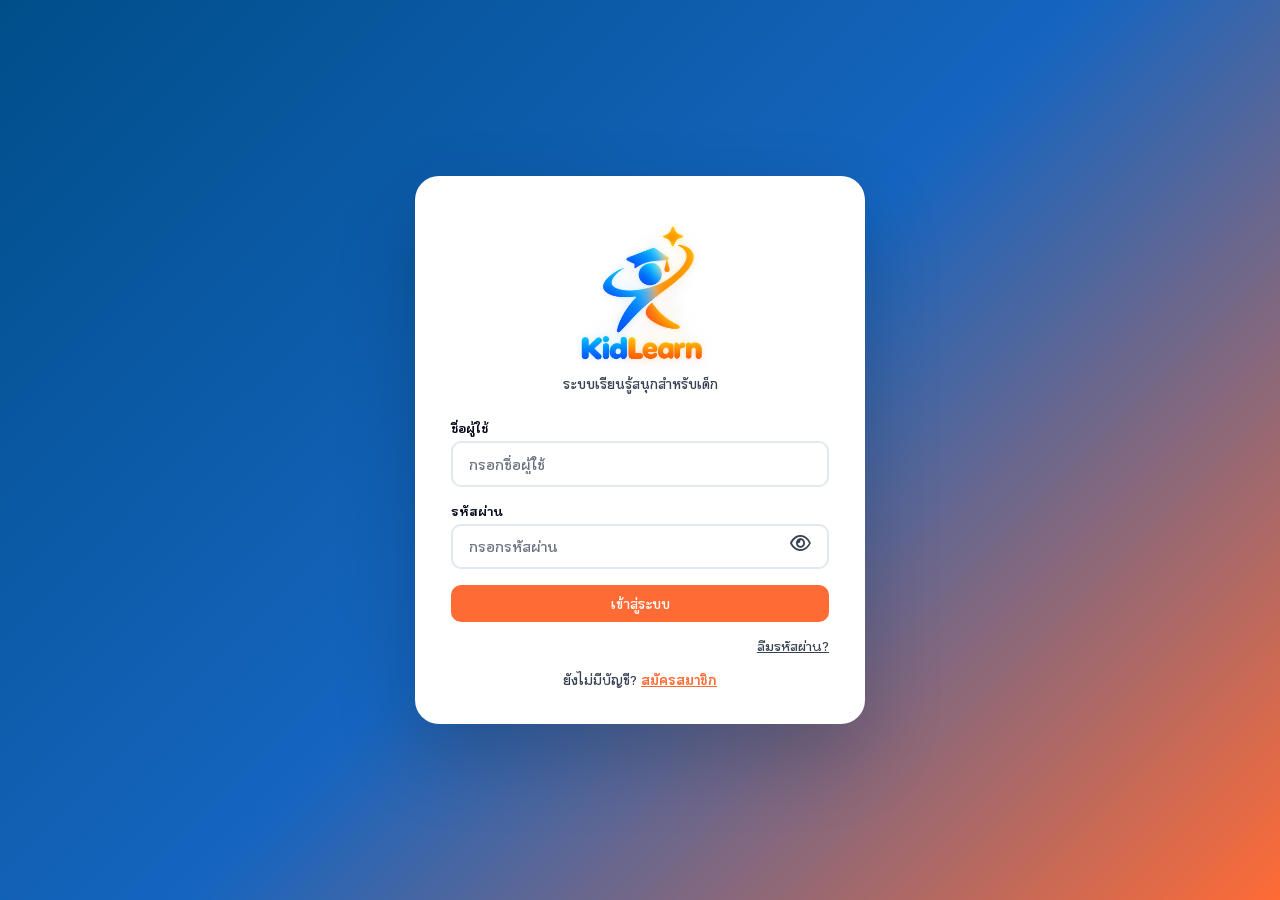
<file: index.html>
<!DOCTYPE html>
<html lang="th">
<head>
  <meta charset="UTF-8">
  <meta name="viewport" content="width=device-width, initial-scale=1.0">
  <title>KidLearn — เข้าสู่ระบบ</title>
  <link rel="preconnect" href="https://fonts.googleapis.com">
  <link rel="preconnect" href="https://fonts.gstatic.com" crossorigin>
  <link href="https://fonts.googleapis.com/css2?family=KoHo:ital,wght@0,200;0,300;0,400;0,500;0,600;0,700;1,200;1,300;1,400;1,500;1,600;1,700&display=swap" rel="stylesheet">
  <link rel="icon" href="images/logo.webp" type="image/webp">
  <link rel="stylesheet" href="style.css?v=5.33">
  <script src="js/theme.js?v=1.3"></script>
  <link rel="stylesheet" href="https://cdnjs.cloudflare.com/ajax/libs/font-awesome/6.5.0/css/all.min.css">
</head>
<body>

<div class="auth-bg">
  <div class="auth-card">
    <div class="auth-logo"><img src="images/logo.webp" alt="KidLearn"></div>
    <p class="auth-sub">ระบบเรียนรู้สนุกสำหรับเด็ก</p>

    <div id="login-err" class="al ae" style="display:none"></div>

    <div id="room-step" style="display:none">
      <p style="text-align:center;font-weight:700;margin-bottom:.75rem">เลือกห้องเรียนของคุณ</p>
      <div class="fg">
        <select id="lg-room" class="fc"></select>
        <div style="font-size:.72rem;color:var(--mu);margin-top:.25rem">เลือกได้ครั้งเดียว ถ้าต้องการเปลี่ยนห้องให้ติดต่อครูหรือเจ้าหน้าที่</div>
      </div>
      <button class="btn btn-p btn-fw" onclick="chooseRoom()">ยืนยันห้องเรียน</button>
    </div>

    <div id="login-form">
    <div class="fg">
      <label class="fl">ชื่อผู้ใช้</label>
      <input id="lu" type="text" class="fc" placeholder="กรอกชื่อผู้ใช้"
        onkeydown="if(event.key==='Enter')document.getElementById('lp').focus()">
    </div>
    <div class="fg" style="position:relative">
      <label class="fl">รหัสผ่าน</label>
      <input id="lp" type="password" class="fc" placeholder="กรอกรหัสผ่าน"
        style="padding-right:3rem"
        onkeydown="if(event.key==='Enter')doLogin()">
      <button type="button" onclick="togglePw('lp','eye-lp')"
        style="position:absolute;right:.85rem;bottom:.72rem;background:none;border:none;
               cursor:pointer;padding:.3rem;line-height:1;font-size:1.15rem;color:var(--mu);
               transition:color .2s" title="แสดง/ซ่อนรหัสผ่าน"
        onmouseover="this.style.color='var(--mu)'" onmouseout="this.style.color='var(--mu)'">
        <i id="eye-lp" class="fa-regular fa-eye"></i>
      </button>
    </div>

    <button class="btn btn-p btn-fw" style="margin-bottom:.75rem" onclick="doLogin()">เข้าสู่ระบบ</button>
    <div style="text-align:right;margin-bottom:1rem">
      <a onclick="showForgot()" style="font-size:.8rem;color:var(--mu);cursor:pointer;text-decoration:underline">ลืมรหัสผ่าน?</a>
    </div>

    <p style="text-align:center;font-size:.82rem;color:var(--mu)">
      ยังไม่มีบัญชี? <a href="register.html" style="color:var(--p);font-weight:700">สมัครสมาชิก</a>
    </p>
    </div>
  </div>
</div>

<script src="js/api.js?v=3.31"></script>
<script src="js/data.js?v=4.7"></script>
<script src="js/state.js?v=3.8"></script>
<script src="js/auth.js?v=3.11"></script>
<script>
  function togglePw(inputId, eyeId) {
    const inp = document.getElementById(inputId);
    const eye = document.getElementById(eyeId);
    if (inp.type === 'password') {
      inp.type = 'text';
      eye.classList.replace('fa-eye', 'fa-eye-slash');
    } else {
      inp.type = 'password';
      eye.classList.replace('fa-eye-slash', 'fa-eye');
    }
  }
  window.addEventListener('DOMContentLoaded', async () => {
    const ok = await sessionLoad();
    if (ok) window.location.replace('app.html');
  });
</script>

<!-- ── MODAL: ลืมรหัสผ่าน ── -->
<div class="overlay" id="forgot-overlay">
  <div class="modal" style="max-width:420px;width:100%">

    <!-- Step 1: กรอกอีเมล -->
    <div id="fg-step1">
      <div class="modal-t">ลืมรหัสผ่าน</div>
      <div class="fg">
        <label class="fl">อีเมลที่ลงทะเบียนไว้</label>
        <input id="fg-email" type="email" class="fc" placeholder="example@email.com"
          onkeydown="if(event.key==='Enter')doForgot()">
      </div>
      <div id="fg-msg" class="al ae" style="display:none"></div>
      <div class="modal-btns">
        <button class="btn btn-sm" onclick="hideForgot()">ยกเลิก</button>
        <button class="lp-btn-play" style="padding:.6rem 1.3rem;font-size:.88rem" onclick="doForgot()">ขอรหัส OTP</button>
      </div>
    </div>

    <!-- Step 2: กรอก OTP + รหัสใหม่ -->
    <div id="fg-step2" style="display:none">
      <div class="modal-t">รีเซ็ตรหัสผ่าน</div>
      <div style="background:#D1FAE5;border-radius:10px;padding:.75rem 1rem;margin-bottom:1rem;font-size:.85rem;color:#065F46">
        ถ้าอีเมลนี้มีในระบบ เราส่งรหัส OTP 6 หลักไปที่ <strong id="fg-otp-display"></strong> แล้ว<br>
        <span style="font-size:.78rem;color:#047857">รหัสใช้ได้ 10 นาที ถ้าไม่เห็น ลองดูในโฟลเดอร์สแปม</span>
      </div>
      <div class="fg">
        <label class="fl">รหัส OTP (6 หลัก)</label>
        <input id="fg-token" type="text" class="fc" placeholder="000000" maxlength="6"
          style="letter-spacing:.3rem;font-size:1.1rem;text-align:center">
      </div>
      <div class="fg">
        <label class="fl">รหัสผ่านใหม่</label>
        <div style="position:relative">
          <input id="fg-newpass" type="password" class="fc" placeholder="อย่างน้อย 6 ตัวอักษร" style="padding-right:3rem">
          <button type="button" onclick="togglePw('fg-newpass','fg-eye')"
            style="position:absolute;right:.85rem;top:50%;transform:translateY(-50%);background:none;border:none;cursor:pointer;color:var(--mu)">
            <i class="fa-regular fa-eye" id="fg-eye"></i>
          </button>
        </div>
      </div>
      <div id="fg-msg2" class="al ae" style="display:none"></div>
      <div class="modal-btns">
        <button class="btn btn-sm" onclick="document.getElementById('fg-step2').style.display='none';document.getElementById('fg-step1').style.display='block'">← กลับ</button>
        <button class="lp-btn-play" style="padding:.6rem 1.3rem;font-size:.88rem" onclick="doResetPass()">เปลี่ยนรหัสผ่าน</button>
      </div>
    </div>

  </div>
</div>

<script>
  function showForgot(){ document.getElementById('forgot-overlay').classList.add('show'); }
  function hideForgot(){ document.getElementById('forgot-overlay').classList.remove('show');
    document.getElementById('fg-step1').style.display='block';
    document.getElementById('fg-step2').style.display='none';
    document.getElementById('fg-email').value='';
    document.getElementById('fg-token').value='';
    document.getElementById('fg-newpass').value=''; }

  async function doForgot(){
    const email=document.getElementById('fg-email').value.trim();
    const msg=document.getElementById('fg-msg');
    if(!email){ showAl('fg-msg','กรุณากรอกอีเมล'); return; }
    const res=await apiForgotPassword({email}).catch(()=>({ok:false,error:'เชื่อมต่อไม่ได้'}));
    if(!res.ok){ showAlEl(msg,res.error||'เกิดข้อผิดพลาด'); return; }
    document.getElementById('fg-otp-display').textContent = email;
    document.getElementById('fg-step1').style.display='none';
    document.getElementById('fg-step2').style.display='block';
  }

  async function doResetPass(){
    const email=document.getElementById('fg-email').value.trim();
    const token=document.getElementById('fg-token').value.trim();
    const pass=document.getElementById('fg-newpass').value;
    const msg=document.getElementById('fg-msg2');
    if(!token||!pass){ showAlEl(msg,'กรุณากรอกให้ครบ'); return; }
    if(pass.length<6){ showAlEl(msg,'รหัสผ่านต้องมีอย่างน้อย 6 ตัวอักษร'); return; }
    const res=await apiResetPassword({email,token,new_password:pass}).catch(()=>({ok:false,error:'เชื่อมต่อไม่ได้'}));
    if(!res.ok){ showAlEl(msg,res.error||'เกิดข้อผิดพลาด'); return; }
    hideForgot();
    showAl('login-err','เปลี่ยนรหัสผ่านสำเร็จ กรุณาเข้าสู่ระบบใหม่');
    document.getElementById('login-err').style.background='#D1FAE5';
    document.getElementById('login-err').style.color='#065F46';
  }

  function showAlEl(el, msg){
    if(!el)return;
    el.textContent=msg; el.style.display='block';
    setTimeout(()=>el.style.display='none',4000);
  }
</script>
</body>
</html>
</file>
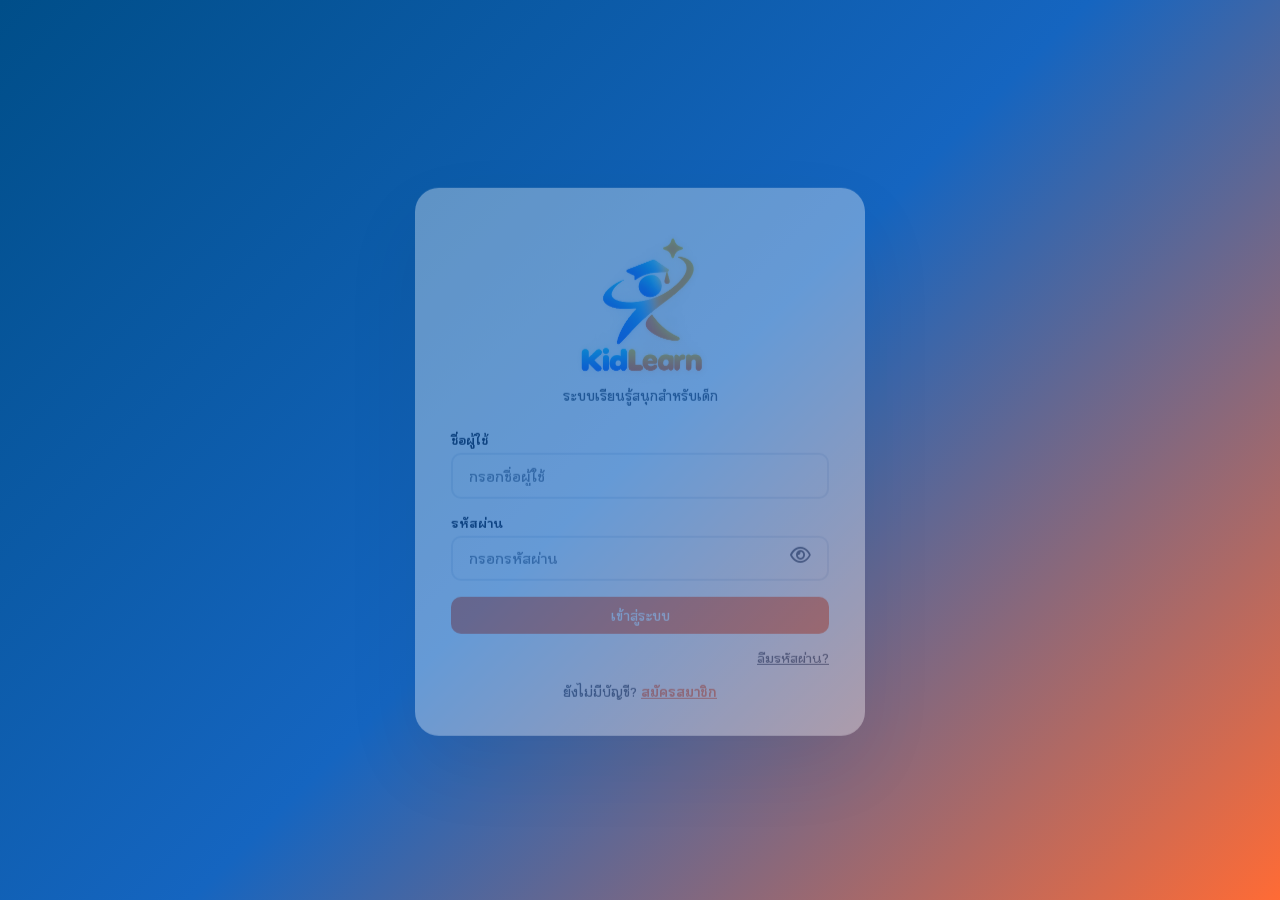
<file: app.html>
<!DOCTYPE html>
<html lang="th">
<head>
  <meta charset="UTF-8">
  <meta name="viewport" content="width=device-width, initial-scale=1.0">
  <title>KidLearn — เรียนสนุก เล่นสนุก</title>
  <link rel="preconnect" href="https://fonts.googleapis.com">
  <link rel="preconnect" href="https://fonts.gstatic.com" crossorigin>
  <link href="https://fonts.googleapis.com/css2?family=KoHo:ital,wght@0,200;0,300;0,400;0,500;0,600;0,700;1,200;1,300;1,400;1,500;1,600;1,700&display=swap" rel="stylesheet">
  <link rel="icon" href="images/logo.webp" type="image/webp">
  <link rel="stylesheet" href="style.css?v=5.48">
  <script src="js/theme.js?v=1.3"></script>
  <link rel="stylesheet" href="https://cdnjs.cloudflare.com/ajax/libs/font-awesome/6.5.0/css/all.min.css">
</head>
<body>

<header class="m-header">
  <a class="brand" href="app.html"><img class="brand-logo" src="images/logo.webp" alt=""> <span>Kid</span>Learn</a>
</header>

<div class="layout">

  <!-- ════════════════════════════════════════════════════
       SIDEBAR
  ════════════════════════════════════════════════════ -->
  <aside class="sidebar">
    <a class="brand" href="app.html"><img class="brand-logo" src="images/logo.webp" alt=""> <span>Kid</span>Learn</a>
    <button class="sl active" id="sl-home"     onclick="sec('home')">    หน้าหลัก</button>
    <button class="sl"        id="sl-lessons"  onclick="sec('lessons')"  style="display:none">บทเรียน</button>
    <button class="sl"        id="sl-scores"   onclick="sec('scores')">  คะแนน</button>
    <button class="sl"        id="sl-rec"      onclick="sec('rec')"      style="display:none">คำแนะนำ</button>
    <button class="sl"        id="sl-children" onclick="sec('children')" style="display:none">จัดการบุตรหลาน</button>
    <button class="sl"        id="sl-teach"    onclick="sec('teach')"    style="display:none">แผงควบคุม</button>
    <button class="sl"        id="sl-officer"  onclick="sec('officer')"  style="display:none">จัดการผู้ใช้</button>
    <button class="sl"        id="sl-tcodes"   onclick="sec('tcodes')"   style="display:none">รหัสประจำตัวครู</button>
    <button class="sl"        id="sl-executive" onclick="sec('executive')" style="display:none">แผงบริหาร</button>
    <button class="sl"        id="sl-admin"    onclick="sec('admin')"    style="display:none">ผู้ดูแลระบบ</button>
    <button class="sl"        id="sl-settings" onclick="sec('settings')">ตั้งค่า</button>
    <button class="sl sl-out"                  onclick="doLogout()">   ออกจากระบบ</button>
  </aside>

  <!-- ════════════════════════════════════════════════════
       MAIN CONTENT
  ════════════════════════════════════════════════════ -->
  <main class="main">

    <!-- ── HOME ── -->
    <div id="s-home">
      <div class="pg-title">ยินดีต้อนรับ</div>
      <div id="home-user"></div>
      <div id="home-profile-edit" style="display:none;margin-bottom:1.4rem;max-width:560px">
        <div style="display:flex;justify-content:space-between;align-items:center;margin-bottom:.9rem">
          <h3 style="font-size:1rem">แก้ไขข้อมูลส่วนตัว</h3>
          <button class="btn btn-sm" style="background:var(--sf);color:var(--tx)" onclick="closeProfileEdit()">ปิด</button>
        </div>
        <div id="pf-ok"  class="al ao" style="display:none"></div>
        <div id="pf-err" class="al ae" style="display:none"></div>

        <div class="pf-grid">

          <!-- ซ้าย: ข้อมูลทั่วไป -->
          <div class="ts" style="margin:0">
            <h3>ข้อมูลทั่วไป</h3>
            <div style="display:flex;align-items:center;gap:1rem;margin-bottom:1.25rem">
              <div style="position:relative;flex-shrink:0;cursor:pointer" onclick="document.getElementById('pf-av-input').click()" title="คลิกเพื่อเปลี่ยนรูป">
                <div class="avatar" id="pf-av" style="width:72px;height:72px;font-size:1.8rem;overflow:hidden;padding:0"></div>
                <div style="position:absolute;bottom:0;right:0;background:#1E40AF;color:#fff;border-radius:50%;width:22px;height:22px;display:flex;align-items:center;justify-content:center;font-size:.7rem;box-shadow:0 1px 4px rgba(0,0,0,.3)"><i class="fa-solid fa-camera" aria-hidden="true"></i></div>
                <input type="file" id="pf-av-input" accept="image/*" style="display:none" onchange="handleAvatarUpload(event)">
              </div>
              <div>
                <div style="font-weight:700;font-size:.95rem" id="pf-nm-display">ชื่อ</div>
                <div class="rb" id="pf-rb-display" style="margin-top:.3rem">บทบาท</div>
                <div style="font-size:.72rem;color:var(--mu);margin-top:.3rem">คลิกที่รูปเพื่อเปลี่ยน</div>
              </div>
            </div>
            <div class="fg">
              <label class="fl">ชื่อ-นามสกุล</label>
              <input id="pf-name" type="text" class="fc" placeholder="ชื่อ นามสกุล">
            </div>
            <div class="fg">
              <label class="fl">ชื่อผู้ใช้ (username)</label>
              <input id="pf-user" type="text" class="fc" disabled style="background:var(--sf);color:var(--mu);cursor:not-allowed">
              <div style="font-size:.72rem;color:var(--mu);margin-top:.25rem">ไม่สามารถเปลี่ยน username ได้</div>
            </div>
            <div class="fg">
              <label class="fl">อีเมล</label>
              <input id="pf-email" type="email" class="fc" placeholder="email@example.com">
            </div>
            <div class="fg">
              <label class="fl">วันที่สมัคร</label>
              <div id="pf-created-at" class="fc" style="background:var(--sf);color:var(--mu)">—</div>
            </div>
            <div class="fg">
              <label class="fl">แก้ไขบัญชีล่าสุด</label>
              <div id="pf-updated-at" class="fc" style="background:var(--sf);color:var(--mu)">—</div>
            </div>
            <div id="pf-student-extra" style="display:none">
              <div class="fg">
                <label class="fl">ชั้นปีและห้องเรียน</label>
                <input id="pf-grade" type="text" class="fc" disabled style="background:var(--sf);color:var(--mu);cursor:not-allowed">
              </div>
              <div class="fg">
                <label class="fl">เบอร์โทรผู้ปกครอง</label>
                <input id="pf-pphone" type="tel" class="fc" disabled style="background:var(--sf);color:var(--mu);cursor:not-allowed">
                <div style="font-size:.72rem;color:var(--mu);margin-top:.25rem">ถ้าต้องการเปลี่ยนห้องหรือเบอร์โทร ให้ติดต่อครูหรือเจ้าหน้าที่</div>
              </div>
            </div>
            <div id="pf-parent-extra" style="display:none">
              <div class="fg">
                <label class="fl">เบอร์โทรของคุณ</label>
                <input id="pf-phone" type="tel" class="fc" placeholder="เช่น 0812345678" maxlength="10">
              </div>
            </div>
            <div id="pf-teacher-extra" style="display:none">
              <div class="fg">
                <label class="fl">แผนก/กลุ่มสาระ</label>
                <input id="pf-dept" type="text" class="fc" placeholder="เช่น วิทยาศาสตร์">
              </div>
            </div>
            <button class="btn btn-p btn-fw" onclick="saveProfile()">บันทึกข้อมูล</button>
          </div>

        </div>
      </div>
      <div id="home-games"></div>
    </div>

    <!-- ── LESSONS (student) ── -->
    <div id="s-lessons" style="display:none">
      <div class="pg-title">บทเรียน</div>
      <div id="lessons-list"></div>
    </div>

    <!-- ── SCORES ── -->
    <div id="s-scores" style="display:none">
      <div class="pg-title">คะแนน</div>
      <div id="child-sel-wrap" style="display:none">
        <div style="font-size:.88rem;font-weight:700;color:var(--mu);margin-bottom:.6rem">เลือกบุตรหลาน</div>
        <div class="child-selector" id="child-btns"></div>
      </div>
      <div id="score-games"></div>
    </div>

    <!-- ── RECOMMENDATIONS ── -->
    <div id="s-rec" style="display:none">
      <div class="pg-title">คำแนะนำสำหรับผู้ปกครอง</div>
      <div class="ts" id="rec-cont"></div>
    </div>

    <!-- ── MANAGE CHILDREN ── -->
    <div id="s-children" style="display:none">
      <div class="pg-title">จัดการบุตรหลาน</div>

      <div class="ts" style="margin-bottom:1.25rem;background:linear-gradient(135deg,var(--tint),#DBEAFE);border:1px solid #BFDBFE">
        <h3 style="color:#1D4ED8">เบอร์โทรของคุณ (ที่นักเรียนใช้เชื่อมบัญชี)</h3>
        <div style="font-size:1.3rem;font-weight:900;color:#1D4ED8;letter-spacing:2px" id="my-phone-display">—</div>
        <div style="font-size:.76rem;color:#3B82F6;margin-top:.4rem">
          แจ้งเบอร์นี้ให้บุตรหลานกรอกตอนสมัครสมาชิก เพื่อเชื่อมบัญชีอัตโนมัติ
        </div>
      </div>

      <div class="ts" style="margin-bottom:1.25rem">
        <h3>รายชื่อบุตรหลานที่เชื่อมอยู่</h3>
        <div id="ch-list"></div>
      </div>

      <div class="ts">
        <h3>เพิ่มบุตรหลาน</h3>
        <div id="ch-add-err" class="al ae" style="display:none"></div>
        <div id="ch-add-ok"  class="al ao" style="display:none"></div>
        <div style="display:flex;gap:.75rem;flex-wrap:wrap;align-items:flex-end">
          <div style="flex:1;min-width:200px">
            <label class="fl">เบอร์โทรของผู้ปกครอง (ที่นักเรียนกรอกไว้)</label>
            <input id="ch-inp" type="tel" class="fc" placeholder="เช่น 0812345678" maxlength="10">
          </div>
          <button class="btn btn-p" onclick="addChild()" style="height:42px">ค้นหา & เพิ่ม</button>
        </div>
        <div style="font-size:.76rem;color:var(--mu);margin-top:.6rem">
          ค้นหานักเรียนที่กรอกเบอร์โทรนี้ไว้ตอนสมัครสมาชิก
        </div>
      </div>
    </div>

    <!-- ── TEACHER PANEL ── -->
    <div id="s-teach" style="display:none">
      <div class="pg-title">แผงควบคุม</div>
      <div id="tc-setup"></div>
      <div id="tc-main">

      <!-- แท็บหลัก -->
      <div class="rec-tabs" id="tc-tabs" style="margin:1rem 0 .5rem"></div>

      <!-- ── แท็บ 1: คะแนน ── -->
      <div id="tc-score-panel">
        <div class="ts" id="tc-cards"></div>
        <div class="ts" id="tc-gradebook" style="display:none"></div>
        <div class="ts" id="tc-history" style="display:none"></div>
      </div>

      <!-- ── แท็บ 2: เกมของฉัน ── -->
      <div id="tc-game-panel" style="display:none"></div>

      <!-- ── แท็บ 3: บทเรียนของฉัน ── -->
      <div id="tc-lesson-panel" style="display:none"></div>

      <!-- ── แท็บ 4: เพิ่มนักเรียน ── -->
      <div id="tc-student-panel" style="display:none"></div>

      </div>
    </div>

    <!-- ── OFFICER ── -->
    <div id="s-officer" style="display:none">
      <div id="of-dashboard"></div>
    </div>

    <!-- ── รหัสประจำตัวครู (officer/admin) ── -->
    <div id="s-tcodes" style="display:none">
      <div class="pg-title">รหัสประจำตัวครู</div>
      <div class="ts" style="margin-bottom:1rem">
        <h3>สร้างรหัสให้ครู</h3>
        <div style="font-size:.8rem;color:var(--mu);margin-bottom:.6rem">ครูกรอกรหัสนี้ตอนสมัครบัญชีครู แต่ละรหัสใช้ได้ครั้งเดียว แล้วจะผูกกับครูคนที่ใช้</div>
        <div style="display:flex;gap:.5rem;flex-wrap:wrap">
          <input class="fc" id="tcodes-note" maxlength="255" placeholder="ให้ใคร เช่น ครูสมศรี (ไม่บังคับ)" aria-label="ให้ใคร" style="flex:2 1 200px">
          <input class="fc" id="tcodes-code" maxlength="100" placeholder="รหัส (เว้นว่าง = สุ่มเลข 8 หลัก)" aria-label="รหัส" autocomplete="off" style="flex:1 1 180px"
            onkeydown="if(event.key==='Enter')createTeacherCode()">
          <button class="btn btn-p" style="white-space:nowrap" onclick="createTeacherCode()">สร้างรหัส</button>
        </div>
        <div id="tcodes-msg" role="status" style="font-size:.85rem;margin-top:.5rem"></div>
      </div>
      <div class="ts">
        <h3>รหัสทั้งหมด</h3>
        <div id="tcodes-count" style="font-size:.8rem;color:var(--mu);margin-bottom:.6rem"></div>
        <div id="tcodes-list"></div>
      </div>
    </div>

    <!-- ── EXECUTIVE ── -->
    <div id="s-executive" style="display:none">
      <div id="ex-dashboard"></div>
    </div>

    <!-- ── ADMIN ── -->
    <div id="s-admin" style="display:none">
      <div class="pg-title">ผู้ดูแลระบบ</div>
      <div class="rec-tabs" id="adm-tabs" style="margin:0 0 1rem"></div>
      <div id="adm-users-panel">
        <div class="ts">
          <div id="adm-user-list"><div style="color:var(--mu)">กำลังโหลด...</div></div>
        </div>
      </div>
      <div id="adm-report-panel" style="display:none">
        <div class="ts"></div>
      </div>
      <div id="adm-subject-panel" style="display:none">
        <div class="ts" id="adm-subject-list"></div>
      </div>
    </div>

    <!-- ── SETTINGS ── -->
    <div id="s-settings" style="display:none">
      <div class="pg-title">ตั้งค่า</div>
      <div class="ts" style="max-width:640px">
        <h3>ธีม</h3>
        <div style="font-size:.82rem;color:var(--mu);margin:-.5rem 0 1rem">เลือกหน้าตาแอปที่ใช้ในเครื่องนี้</div>
        <div class="theme-opts" role="radiogroup" aria-label="ธีม">
          <button class="theme-opt" role="radio" data-pref="theme" data-value="light" onclick="setPref('theme','light')"><span class="theme-pv light" aria-hidden="true"></span>สว่าง</button>
          <button class="theme-opt" role="radio" data-pref="theme" data-value="dark" onclick="setPref('theme','dark')"><span class="theme-pv dark" aria-hidden="true"></span>มืด</button>
          <button class="theme-opt" role="radio" data-pref="theme" data-value="auto" onclick="setPref('theme','auto')"><span class="theme-pv auto" aria-hidden="true"></span>ตามระบบ</button>
        </div>
      </div>
      <div class="ts" style="max-width:640px">
        <h3>ขนาดตัวอักษร</h3>
        <div style="font-size:.82rem;color:var(--mu);margin:-.5rem 0 1rem">ปรับให้อ่านง่ายขึ้น มีผลทั้งแอปในเครื่องนี้</div>
        <div class="font-opts" role="radiogroup" aria-label="ขนาดตัวอักษร">
          <button class="theme-opt" role="radio" data-pref="font" data-value="sm" onclick="setPref('font','sm')"><span class="font-pv" style="font-size:14px">ก</span>เล็ก</button>
          <button class="theme-opt" role="radio" data-pref="font" data-value="md" onclick="setPref('font','md')"><span class="font-pv" style="font-size:18px">ก</span>ปกติ</button>
          <button class="theme-opt" role="radio" data-pref="font" data-value="lg" onclick="setPref('font','lg')"><span class="font-pv" style="font-size:22px">ก</span>ใหญ่</button>
          <button class="theme-opt" role="radio" data-pref="font" data-value="xl" onclick="setPref('font','xl')"><span class="font-pv" style="font-size:26px">ก</span>ใหญ่มาก</button>
        </div>
      </div>
      <div class="ts" style="max-width:640px">
        <h3>เปลี่ยนรหัสผ่าน</h3>
        <div style="font-size:.82rem;color:var(--mu);margin:-.5rem 0 1rem">เพื่อความปลอดภัย เราจะส่งรหัส OTP ไปที่อีเมลของบัญชีให้ยืนยันก่อนเปลี่ยน</div>
        <div id="pw-err" class="al ae" style="display:none"></div>
        <div id="pw-ok" class="al ao" style="display:none"></div>
        <div class="fg">
          <label class="fl" for="pf-old-pw">รหัสผ่านปัจจุบัน</label>
          <input id="pf-old-pw" type="password" class="fc" placeholder="รหัสผ่านเดิม" autocomplete="current-password">
        </div>
        <div class="fg">
          <label class="fl" for="pf-new-pw">รหัสผ่านใหม่</label>
          <input id="pf-new-pw" type="password" class="fc" placeholder="อย่างน้อย 6 ตัวอักษร" autocomplete="new-password">
        </div>
        <div class="fg">
          <label class="fl" for="pf-cfm-pw">ยืนยันรหัสผ่านใหม่</label>
          <input id="pf-cfm-pw" type="password" class="fc" placeholder="พิมพ์รหัสผ่านใหม่อีกครั้ง" autocomplete="new-password">
        </div>
        <div class="fg" id="pw-otp-step" style="display:none">
          <label class="fl" for="pw-otp">รหัส OTP 6 หลักที่ส่งไปที่ <span id="pw-otp-email"></span></label>
          <input id="pw-otp" type="text" class="fc" placeholder="000000" maxlength="6" inputmode="numeric" autocomplete="one-time-code">
          <button type="button" class="btn btn-sm" style="margin-top:.5rem;background:var(--sf);color:var(--tx)" onclick="requestPasswordOtp()">ส่งรหัสใหม่</button>
        </div>
        <button class="btn btn-s btn-fw" id="pw-btn" onclick="changePassword()">ส่งรหัส OTP ไปที่อีเมล</button>
      </div>
    </div>

  </main>
</div>
<!-- ════ BOTTOM TAB BAR (mobile) ════ -->
<nav class="bottom-nav" id="bottom-nav">
  <button class="bn-item active" id="bn-home"     onclick="sec('home')">
    <i class="fa-solid fa-house"></i><span>หน้าหลัก</span>
  </button>
  <button class="bn-item" id="bn-lessons"  onclick="sec('lessons')"  style="display:none">
    <i class="fa-solid fa-book-open"></i><span>บทเรียน</span>
  </button>
  <button class="bn-item" id="bn-scores"   onclick="sec('scores')">
    <i class="fa-solid fa-trophy"></i><span>คะแนน</span>
  </button>
  <button class="bn-item" id="bn-rec"      onclick="sec('rec')"      style="display:none">
    <i class="fa-solid fa-lightbulb"></i><span>คำแนะนำ</span>
  </button>
  <button class="bn-item" id="bn-children" onclick="sec('children')" style="display:none">
    <i class="fa-solid fa-people-roof"></i><span>บุตรหลาน</span>
  </button>
  <button class="bn-item" id="bn-teach"    onclick="sec('teach')"    style="display:none">
    <i class="fa-solid fa-chalkboard-user"></i><span>แผงควบคุม</span>
  </button>
  <button class="bn-item" id="bn-tcodes"   onclick="sec('tcodes')"   style="display:none">
    <i class="fa-solid fa-key"></i><span>รหัสครู</span>
  </button>
  <button class="bn-item" id="bn-admin"    onclick="sec('admin')"    style="display:none">
    <i class="fa-solid fa-screwdriver-wrench"></i><span>แอดมิน</span>
  </button>
  <button class="bn-item" id="bn-settings" onclick="sec('settings')">
    <i class="fa-solid fa-gear"></i><span>ตั้งค่า</span>
  </button>
  <button class="bn-item" onclick="doLogout()">
    <i class="fa-solid fa-right-from-bracket"></i><span>ออก</span>
  </button>
</nav>

<!-- ════════════════════════════════════════════════════
     SCRIPTS (order matters)
════════════════════════════════════════════════════ -->
<script src="js/api.js?v=3.33"></script>
<script src="js/game_types.js?v=1.10"></script>
<script src="js/data.js?v=4.7"></script>
<script src="js/state.js?v=3.10"></script>
<script src="js/router.js?v=3.15"></script>
<script src="js/auth.js?v=3.13"></script>
<script src="js/home.js?v=3.32"></script>
<script src="js/scores.js?v=3.19"></script>
<script src="js/recommendations.js?v=3.14"></script>
<script src="js/children.js?v=3.11"></script>
<script src="js/teacher.js?v=3.36"></script>
<script src="js/student_import.js?v=1.8"></script>
<script src="js/game_player.js?v=1.5"></script>
<script src="js/game_builder.js?v=1.9"></script>
<script src="js/lesson_builder.js?v=1.12"></script>
<script src="js/officer.js?v=3.19"></script>
<script src="js/executive.js?v=3.14"></script>
<script src="js/admin.js?v=3.19"></script>
<script src="js/profile.js?v=3.16"></script>
<script>
  window.addEventListener('DOMContentLoaded', async () => {
    const ok = await sessionLoad();
    if (!ok) { window.location.replace('index.html'); return; }
    applyRoleUI();
    // เบราว์เซอร์เก็บ history.state ไว้ตอนรีเฟรช จึงกลับไปหน้าและแท็บเดิมได้ ถ้าหน้านั้นไม่ใช่ของบทบาทนี้ให้เริ่มที่หน้าหลัก
    const s = history.state;
    if (navAllowed(s?.sec)) {
      if (s.tab) A.tcTab = s.tab;
      sec(s.sec, s);
    } else sec('home');
  });
</script>

</body>
</html>
</file>
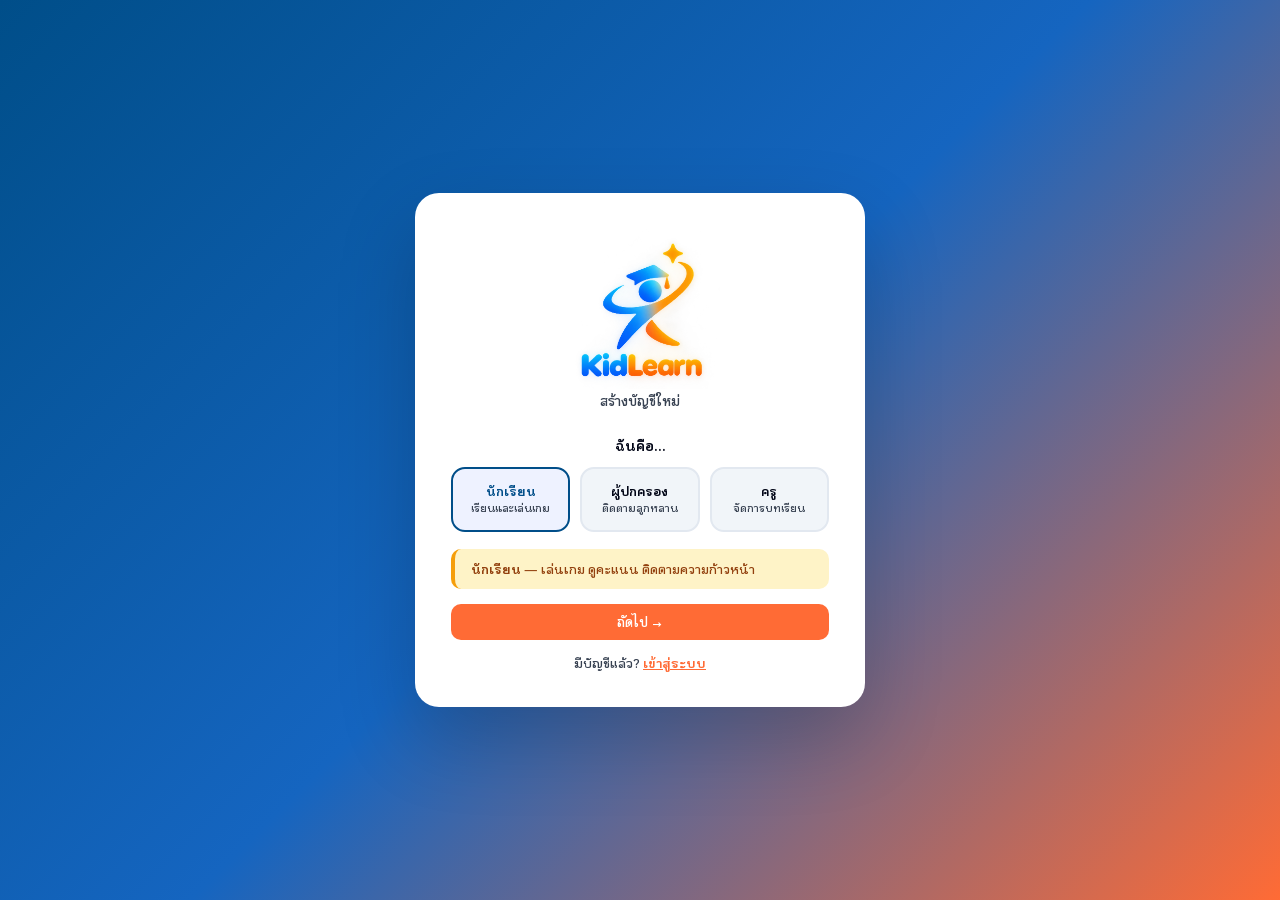
<file: register.html>
<!DOCTYPE html>
<html lang="th">
<head>
  <meta charset="UTF-8">
  <meta name="viewport" content="width=device-width, initial-scale=1.0">
  <title>KidLearn — สมัครสมาชิก</title>
  <link rel="preconnect" href="https://fonts.googleapis.com">
  <link rel="preconnect" href="https://fonts.gstatic.com" crossorigin>
  <link href="https://fonts.googleapis.com/css2?family=KoHo:ital,wght@0,200;0,300;0,400;0,500;0,600;0,700;1,200;1,300;1,400;1,500;1,600;1,700&display=swap" rel="stylesheet">
  <link rel="icon" href="images/logo.webp" type="image/webp">
  <link rel="stylesheet" href="style.css?v=5.33">
  <script src="js/theme.js?v=1.3"></script>
  <link rel="stylesheet" href="https://cdnjs.cloudflare.com/ajax/libs/font-awesome/6.5.0/css/all.min.css">
</head>
<body>

<div class="auth-bg">
  <div class="auth-card">
    <div class="auth-logo"><img src="images/logo.webp" alt="KidLearn"></div>
    <p class="auth-sub">สร้างบัญชีใหม่</p>

    <div id="reg-err" class="al ae" style="display:none"></div>
    <div id="reg-ok"  class="al ao" style="display:none"></div>

    <!-- ขั้นตอนที่ 1: เลือก role -->
    <div id="rs1">
      <div style="font-size:.86rem;font-weight:700;margin-bottom:.7rem;text-align:center">ฉันคือ...</div>
      <div class="roles">
        <div class="ro sel" id="ro-student" onclick="selRole('student')"><div class="ro-nm">นักเรียน</div><div class="ro-ds">เรียนและเล่นเกม</div>
        </div>
        <div class="ro" id="ro-parent" onclick="selRole('parent')"><div class="ro-nm">ผู้ปกครอง</div><div class="ro-ds">ติดตามลูกหลาน</div>
        </div>
        <div class="ro" id="ro-teacher" onclick="selRole('teacher')"><div class="ro-nm">ครู</div><div class="ro-ds">จัดการบทเรียน</div>
        </div>
      </div>
      <div id="ri-student" class="al" style="background:#FEF3C7;color:#92400E;border-left:4px solid #F59E0B;font-size:.78rem;margin-bottom:.9rem">
        <strong>นักเรียน</strong> — เล่นเกม ดูคะแนน ติดตามความก้าวหน้า
      </div>
      <div id="ri-parent" class="al" style="background:#E0F2FE;color:#0C4A6E;border-left:4px solid #0EA5E9;font-size:.78rem;margin-bottom:.9rem;display:none">
        <strong>ผู้ปกครอง</strong> — ดูคะแนน/พัฒนาการของบุตรหลาน รับคำแนะนำ
      </div>
      <div id="ri-teacher" class="al" style="background:#F0FDF4;color:#14532D;border-left:4px solid #22C55E;font-size:.78rem;margin-bottom:.9rem;display:none">
        <strong>ครู</strong> — จัดการบทเรียน ดูรายงานนักเรียนทั้งหมด
      </div>
      <button class="btn btn-p btn-fw" onclick="nextStep()">ถัดไป →</button>
    </div>

    <!-- ขั้นตอนที่ 2: กรอกข้อมูล -->
    <div id="rs2" style="display:none">
      <div style="display:flex;align-items:center;gap:.5rem;margin-bottom:1.1rem;font-size:.86rem;color:var(--mu)">
        <button onclick="backStep()" style="border:none;background:none;cursor:pointer;font-size:1rem">←</button>
        กรอกข้อมูล
        <span id="reg-chip" class="badge be" style="margin-left:auto"></span>
      </div>

      <div class="fg">
        <label class="fl">ชื่อ-นามสกุล</label>
        <input id="rn" type="text" class="fc" placeholder="ชื่อ นามสกุล">
      </div>
      <div class="fg">
        <label class="fl">ชื่อผู้ใช้</label>
        <input id="ru" type="text" class="fc" placeholder="username">
      </div>
      <div class="fg">
        <label class="fl">อีเมล</label>
        <div style="position:relative">
          <input id="re" type="email" class="fc" placeholder="email@example.com"
            style="padding-right:2.5rem"
            onblur="validateEmail()"
            oninput="clearEmailStatus()">
        </div>
        <div id="re-msg" style="font-size:.76rem;margin-top:.25rem;min-height:1rem"></div>
      </div>
      <div class="fg" style="position:relative">
        <label class="fl">รหัสผ่าน</label>
        <input id="rp" type="password" class="fc" placeholder="อย่างน้อย 6 ตัวอักษร" style="padding-right:3rem">
        <button type="button" onclick="togglePw('rp','eye-rp')"
          style="position:absolute;right:.85rem;bottom:.72rem;background:none;border:none;
                 cursor:pointer;padding:.3rem;line-height:1;font-size:1.15rem;color:var(--mu)" title="แสดง/ซ่อนรหัสผ่าน">
          <i id="eye-rp" class="fa-regular fa-eye"></i>
        </button>
      </div>

      <!-- นักเรียน -->
      <div id="st-extra">
        <div class="fg">
          <label class="fl">ห้องเรียน</label>
          <select id="rg" class="fc">
            <option value="">เลือกห้องเรียน</option>
          </select>
        </div>
        <div class="fg">
          <label class="fl">เลขที่</label>
          <input id="r-sno" type="text" class="fc" inputmode="numeric" placeholder="เลขที่ในห้อง เช่น 12" maxlength="2">
        </div>
        <div class="fg">
          <label class="fl">เบอร์โทรผู้ปกครอง</label>
          <input id="r-pphone" type="tel" class="fc" placeholder="เช่น 0812345678" maxlength="10">
          <div style="font-size:.72rem;color:var(--mu);margin-top:.3rem">
            ใช้เชื่อมบัญชีกับผู้ปกครอง — ต้องตรงกับเบอร์ที่ผู้ปกครองลงทะเบียนไว้
          </div>
        </div>
      </div>

      <!-- ครู -->
      <div id="tc-extra" style="display:none">
        <div class="fg">
          <label class="fl">รหัสประจำตัวครู</label>
          <input id="r-tcode" type="password" class="fc" placeholder="รหัสที่ได้รับจากโรงเรียน" autocomplete="off">
          <div style="font-size:.72rem;color:var(--mu);margin-top:.3rem">
            ใช้ยืนยันว่าเป็นคุณครู สอบถามรหัสได้จากผู้ดูแลระบบของโรงเรียน
          </div>
        </div>
        <div class="fg">
          <label class="fl">แผนก/กลุ่มสาระ</label>
          <input id="rd" type="text" class="fc" placeholder="เช่น วิทยาศาสตร์">
        </div>
      </div>

      <!-- ผู้ปกครอง -->
      <div id="par-extra" style="display:none">
        <div class="fg">
          <label class="fl">เบอร์โทรของคุณ</label>
          <input id="r-phone" type="tel" class="fc" placeholder="เช่น 0812345678" maxlength="10">
          <div style="font-size:.72rem;color:var(--mu);margin-top:.3rem">
            นักเรียนจะใช้เบอร์นี้เพื่อเชื่อมบัญชีกับคุณ
          </div>
        </div>
      </div>

      <button class="btn btn-p btn-fw" onclick="doRegister()">สมัครสมาชิก</button>
    </div>

    <p style="text-align:center;margin-top:.9rem;font-size:.8rem;color:var(--mu)">
      มีบัญชีแล้ว? <a href="index.html" style="color:var(--p);font-weight:700">เข้าสู่ระบบ</a>
    </p>
  </div>
</div>

<script src="js/api.js?v=3.31"></script>
<script src="js/data.js?v=4.7"></script>
<script src="js/state.js?v=3.8"></script>
<script src="js/auth.js?v=3.13"></script>
<script>
fillClassroomSelect(document.getElementById('rg'));
let _emailValid = false;
async function validateEmail(){
  const el=document.getElementById('re');
  const msg=document.getElementById('re-msg');
  const email=el?.value.trim();
  if(!email){clearEmailStatus();return;}
  try{
    const res=await apiValidateEmail(email);
    if(res.valid){
      _emailValid=true;
      if(msg){msg.textContent='อีเมลถูกต้อง';msg.style.color='#10B981';}
      if(el)el.style.borderColor='#10B981';
    }else{
      _emailValid=false;
      if(msg){msg.textContent=res.reason||'อีเมลไม่ถูกต้อง';msg.style.color='#EF4444';}
      if(el)el.style.borderColor='#EF4444';
    }
  }catch(e){_emailValid=true;}
}
function clearEmailStatus(){
  _emailValid=false;
  const msg=document.getElementById('re-msg');
  const el=document.getElementById('re');
  if(msg)msg.textContent='';
  if(el)el.style.borderColor='';
}

function togglePw(inputId, eyeId) {
  const inp = document.getElementById(inputId);
  const eye = document.getElementById(eyeId);
  if (inp.type === 'password') {
    inp.type = 'text';
    eye.classList.replace('fa-eye', 'fa-eye-slash');
  } else {
    inp.type = 'password';
    eye.classList.replace('fa-eye-slash', 'fa-eye');
  }
}
</script>
</body>
</html>
</file>
<file: style.css>
:root {
  --p: #FF6B35;
  --s: #004E89;
  --a: #FFD23F;
  --g: #2EC4B6;
  --pu: #9B5DE5;
  --bg: #F0F4FF;
  --cb: #FFF;
  --sf: #F1F5F9;
  --tint: #EEF2FF;
  --bd: #E2E8F0;
  --tx: #020617;
  --mu: #374151;
  --field: #FFF;
  --ph: #6B7280;
  --r: 16px;
  --sh: 0 8px 32px rgba(0, 0, 0, .09);
  --tr: 0.22s cubic-bezier(.4, 0, .2, 1);
  color-scheme: light
}

:root[data-theme="dark"] {
  --s: #3B82F6;
  --bg: #0F172A;
  --cb: #1E293B;
  --sf: #273449;
  --tint: #1E2A4A;
  --bd: #334155;
  --tx: #F8FAFC;
  --mu: #E2E8F0;
  --field: #0F172A;
  --ph: #64748B;
  --sh: 0 8px 32px rgba(0, 0, 0, .4);
  color-scheme: dark
}

*,
*::before,
*::after {
  box-sizing: border-box;
  margin: 0;
  padding: 0
}

body {
  font-family: 'KoHo', sans-serif;
  font-weight: 600;
  background: var(--bg);
  color: var(--tx);
  min-height: 100vh;
  overflow-x: hidden
}

button,
input,
select,
textarea {
  font-family: inherit;
  font-weight: inherit
}

/* LAYOUT */
.layout {
  display: grid;
  grid-template-columns: 240px 1fr;
  min-height: 100vh
}

/* SIDEBAR */
.sidebar {
  background: var(--cb);
  border-right: 1px solid var(--bd);
  padding: 1.25rem .9rem;
  display: flex;
  flex-direction: column;
  gap: .35rem;
  position: sticky;
  top: 0;
  height: 100vh;
  overflow-y: auto
}

.brand {
  font-size: 1.45rem;
  font-weight: 900;
  color: var(--p);
  text-decoration: none;
  display: flex;
  align-items: center;
  gap: .45rem;
  padding: 0 .3rem;
  margin-bottom: .9rem
}

.brand span {
  color: var(--s)
}

.brand-logo {
  width: 40px;
  height: 40px;
  border-radius: 10px;
  object-fit: contain
}

.m-header {
  display: none;
  background: var(--cb);
  border-bottom: 1px solid var(--bd);
  padding: .6rem 1rem;
  position: sticky;
  top: 0;
  z-index: 900
}

.m-header .brand {
  margin-bottom: 0;
  padding: 0
}

.avatar {
  width: 56px;
  height: 56px;
  border-radius: 50%;
  margin: 0 auto .6rem;
  display: flex;
  align-items: center;
  justify-content: center;
  font-size: 1.6rem;
  font-weight: 900;
  color: var(--s)
}

.avatar.student {
  background: var(--a)
}

.avatar.parent {
  background: #A5F3FC
}

.avatar.teacher {
  background: #BBF7D0
}

.sl {
  display: flex;
  align-items: center;
  gap: .65rem;
  padding: .65rem .9rem;
  border-radius: 12px;
  text-decoration: none;
  color: var(--mu);
  font-weight: 600;
  font-size: .85rem;
  transition: var(--tr);
  cursor: pointer;
  border: none;
  background: none;
  width: 100%;
  text-align: left
}

.sl:hover {
  background: #ffeeee;
  color: var(--s)
}

.sl.active {
  background: var(--s);
  color: #fff
}

.sl .ico {
  font-size: 1.1rem;
  min-width: 22px;
  text-align: center
}

.sl-out {
  background: #DC2626;
  margin-top: auto;
  color: #fff;
}

.sl-out:hover {
  background: #FEE2E2;
  color: #B91C1C
}

.rb {
  display: inline-block;
  padding: .18rem .6rem;
  border-radius: 99px;
  font-size: .7rem;
  font-weight: 700;
  margin-top: .3rem
}

.rb.student {
  background: rgba(255, 210, 63, .3);
  color: #92400E
}

.rb.parent {
  background: rgba(165, 243, 252, .4);
  color: #0E7490
}

.rb.teacher {
  background: rgba(187, 247, 208, .4);
  color: #065F46
}

[data-theme="dark"] .rb.student {
  color: #FCD34D
}

[data-theme="dark"] .rb.parent {
  color: #67E8F9
}

[data-theme="dark"] .rb.teacher {
  color: #6EE7B7
}

/* MAIN */
.main {
  padding: 1.75rem;
  overflow-y: auto
}

.pg-title {
  font-size: 1.35rem;
  font-weight: 700;
  margin-bottom: 1.4rem;
  display: flex;
  align-items: center;
  gap: .5rem
}

/* STATS */
.stats {
  display: grid;
  grid-template-columns: repeat(auto-fit, minmax(160px, 1fr));
  gap: 1rem;
  margin-bottom: 1.75rem
}

.stat {
  background: var(--cb);
  border-radius: var(--r);
  padding: 1.2rem;
  box-shadow: var(--sh);
  display: flex;
  align-items: center;
  gap: .9rem;
  border-left: 4px solid var(--p);
  animation: fu .4s ease both
}

.stat:nth-child(2) {
  border-color: var(--g)
}

.stat:nth-child(3) {
  border-color: var(--pu)
}

.stat:nth-child(4) {
  border-color: var(--a)
}

.si {
  font-size: 2rem
}

.sv {
  font-size: 1.8rem;
  font-weight: 900;
  line-height: 1
}

.sl2 {
  font-size: .73rem;
  color: var(--mu);
  margin-top: .12rem
}

.badge {
  display: inline-block;
  padding: .13rem .5rem;
  border-radius: 99px;
  font-size: .68rem;
  font-weight: 700
}

.be {
  background: #D1FAE5;
  color: #065F46
}

.bm {
  background: #FEF3C7;
  color: #92400E
}

.bh {
  background: #FEE2E2;
  color: #991B1B
}

/* BUTTONS */
.btn {
  display: inline-flex;
  align-items: center;
  justify-content: center;
  gap: .4rem;
  padding: .58rem 1.15rem;
  border-radius: 10px;
  font-family: 'KoHo', sans-serif;
  font-size: .86rem;
  font-weight: 600;
  cursor: pointer;
  border: none;
  transition: var(--tr);
  text-decoration: none;
  white-space: nowrap
}

.btn-p {
  background: var(--p);
  color: #fff
}

.btn-p:hover {
  background: #E55A28;
  transform: scale(1.02)
}

.btn-s {
  background: var(--s);
  color: #fff
}

.btn-s:hover {
  opacity: .85
}

.btn-g {
  background: var(--g);
  color: #fff
}

.btn-g:hover {
  opacity: .85
}

.btn-sm {
  padding: .35rem .8rem;
  font-size: .78rem
}

.btn:disabled {
  opacity: .45;
  cursor: not-allowed;
  transform: none
}

.btn-fw {
  width: 100%;
  margin-top: auto
}

/* TABLE */
.tw {
  background: var(--cb);
  border-radius: var(--r);
  box-shadow: var(--sh);
  overflow: hidden
}

table {
  width: 100%;
  border-collapse: collapse
}

thead {
  background: var(--s);
  color: #fff
}

[data-theme="dark"] thead {
  background: var(--sf);
  color: var(--tx)
}

[data-theme="dark"] .btn-s {
  background: #2563EB
}

[data-theme="dark"] .btn:disabled {
  background: var(--sf);
  color: var(--ph);
  opacity: 1
}

[data-theme="dark"] .btn-del {
  background: rgba(248, 113, 113, .15);
  color: #F87171
}

[data-theme="dark"] .btn-del:hover:not(:disabled) {
  background: #DC2626;
  color: #fff
}

th,
td {
  padding: .82rem 1rem;
  text-align: left;
  font-size: .83rem;
  border-bottom: 1px solid var(--sf)
}

tbody tr:hover {
  background: #F8FAFF
}

tbody tr:last-child td {
  border-bottom: none
}

/* AUTH */
.auth-bg {
  min-height: 100vh;
  display: flex;
  align-items: center;
  justify-content: center;
  background: linear-gradient(135deg, #004E89, #1565C0 50%, #FF6B35);
  padding: 1.5rem
}

.auth-card {
  background: var(--cb);
  border-radius: 24px;
  padding: 2.25rem;
  width: 100%;
  max-width: 450px;
  box-shadow: 0 32px 80px rgba(0, 0, 0, .2);
  animation: fu .45s ease
}

.auth-logo {
  font-size: 1.9rem;
  font-weight: 900;
  color: var(--s);
  text-align: center;
  margin-bottom: .2rem
}

.auth-logo span {
  color: var(--p)
}

.auth-logo img {
  width: 160px;
  height: 160px;
  object-fit: contain;
  display: block;
  margin: 0 auto
}

.auth-sub {
  text-align: center;
  color: var(--mu);
  font-size: .83rem;
  margin-bottom: 1.75rem
}

.fg {
  margin-bottom: 1rem
}

.fl {
  display: block;
  font-size: .8rem;
  font-weight: 700;
  margin-bottom: .32rem
}

.fc {
  width: 100%;
  padding: .7rem 1rem;
  border: 2px solid var(--bd);
  border-radius: 10px;
  font-family: 'KoHo', sans-serif;
  font-size: .88rem;
  color: var(--tx);
  background: var(--field);
  transition: var(--tr);
  outline: none
}

.fc:focus {
  border-color: var(--s);
  box-shadow: 0 0 0 3px rgba(0, 78, 137, .1)
}

.fc::placeholder {
  color: var(--ph)
}

.al {
  padding: .75rem 1rem;
  border-radius: 10px;
  margin-bottom: .9rem;
  font-size: .83rem;
  font-weight: 600
}

.ae {
  background: #FEE2E2;
  color: #991B1B;
  border-left: 4px solid #EF4444
}

.ao {
  background: #D1FAE5;
  color: #065F46;
  border-left: 4px solid #10B981
}

/* ROLE SELECTOR */
.roles {
  display: grid;
  grid-template-columns: repeat(3, 1fr);
  gap: .65rem;
  margin-bottom: 1.1rem
}

.ro {
  border: 2px solid var(--bd);
  border-radius: 14px;
  padding: .9rem .65rem;
  cursor: pointer;
  text-align: center;
  transition: var(--tr);
  background: var(--sf)
}

.ro:hover {
  border-color: var(--s);
  background: var(--tint)
}

.ro.sel {
  border-color: var(--s);
  background: var(--tint)
}

.ro-ico {
  font-size: 1.85rem;
  margin-bottom: .35rem
}

.ro-nm {
  font-size: .78rem;
  font-weight: 700
}

.ro-ds {
  font-size: .67rem;
  color: var(--mu);
  margin-top: .15rem
}

.ro.sel .ro-nm {
  color: var(--s)
}

/* PARENT SCORE VIEW */
.child-selector {
  display: flex;
  gap: .75rem;
  flex-wrap: wrap;
  margin-bottom: 1.5rem
}

.child-btn {
  padding: .6rem 1.2rem;
  border-radius: 99px;
  border: 2px solid var(--bd);
  background: var(--cb);
  font-family: 'KoHo', sans-serif;
  font-size: .88rem;
  font-weight: 700;
  cursor: pointer;
  transition: var(--tr);
  color: var(--tx)
}

.child-btn:hover {
  border-color: var(--s);
  color: var(--s)
}

.child-btn.active {
  background: var(--s);
  color: #fff;
  border-color: var(--s)
}

/* TEACHER */
.ts {
  background: var(--cb);
  border-radius: var(--r);
  padding: 1.4rem;
  box-shadow: var(--sh);
  margin-bottom: 1.4rem
}

.tc-games {
  display: grid;
  grid-template-columns: minmax(180px, 240px) minmax(0, 1fr);
  gap: .9rem;
  align-items: start
}

.tc-game-list {
  display: flex;
  flex-direction: column;
  gap: .3rem
}

.tc-game-item {
  display: flex;
  flex-direction: column;
  gap: .15rem;
  padding: .6rem .75rem;
  border: 1px solid var(--bd);
  border-radius: 10px;
  background: var(--cb);
  color: var(--tx);
  font: inherit;
  text-align: left;
  cursor: pointer
}

.tc-game-item.active {
  border-color: var(--s);
  background: var(--tint)
}

.tc-game-name {
  font-weight: 700;
  font-size: .88rem
}

.tc-game-sub {
  font-size: .74rem;
  color: var(--mu)
}

.tc-pill {
  display: inline-block;
  min-width: 3.6rem;
  padding: .15rem .4rem;
  border-radius: 6px;
  font-weight: 700;
  color: #fff
}

.tc-bars {
  display: inline-flex;
  align-items: flex-end;
  gap: 2px;
  height: 22px;
  vertical-align: middle
}

.tc-bars i {
  display: block;
  width: 6px;
  border-radius: 2px
}

@media(max-width:768px) {
  .tc-games {
    grid-template-columns: 1fr
  }

  .tc-game-list {
    flex-direction: row;
    overflow-x: auto;
    padding-bottom: .25rem
  }

  .tc-game-item {
    flex: 0 0 auto;
    max-width: 220px
  }
}

.pw-week {
  display: flex;
  align-items: center;
  gap: 1rem;
  flex-wrap: wrap
}

.pw-title {
  font-weight: 700;
  font-size: 1.05rem
}

.pw-days {
  display: flex;
  gap: .4rem
}

.pw-day {
  display: flex;
  flex-direction: column;
  align-items: center;
  gap: .2rem;
  font-size: .72rem;
  color: var(--mu)
}

.pw-day i {
  width: 1.4rem;
  height: 1.4rem;
  border-radius: 50%;
  background: var(--sf);
  border: 1px solid var(--bd)
}

.pw-day i.on {
  background: #10B981;
  border-color: #10B981
}

.rec-link {
  display: flex;
  align-items: center;
  justify-content: space-between;
  gap: .75rem;
  flex-wrap: wrap;
  border: 2px solid #F59E0B;
  font-weight: 700
}

.rec-card {
  display: flex;
  align-items: center;
  gap: .85rem;
  padding: .85rem 1rem;
  margin-bottom: .6rem;
  border: 1px solid var(--bd);
  border-left: 4px solid var(--bd);
  border-radius: 0 12px 12px 0;
  background: var(--cb)
}

.rec-ic {
  width: 2.2rem;
  height: 2.2rem;
  flex-shrink: 0;
  display: flex;
  align-items: center;
  justify-content: center;
  border-radius: 10px;
  background: var(--sf);
  color: var(--mu)
}

.rec-body {
  flex: 1;
  min-width: 0
}

.rec-title {
  font-weight: 700
}

.rec-card .sc-stars {
  font-size: 1rem;
  margin: 0
}

.rec-tag {
  font-size: .75rem;
  font-weight: 700;
  padding: .15rem .6rem;
  border-radius: 99px;
  background: #FEE2E2;
  color: #B91C1C;
  white-space: nowrap
}

.rec-urgent { border-left-color: #EF4444 }
.rec-urgent .rec-ic { background: #FEE2E2; color: #B91C1C }
.rec-review { border-left-color: #0EA5E9 }
.rec-review .rec-ic { background: #E0F2FE; color: #0369A1 }
.rec-help { border-left-color: #F59E0B }
.rec-help .rec-ic { background: #FEF3C7; color: #92400E }
.rec-new { border-left-color: #8B5CF6 }
.rec-new .rec-ic { background: #EDE9FE; color: #6D28D9 }
.rec-praise { border-left-color: #10B981 }
.rec-praise .rec-ic { background: #D1FAE5; color: #065F46 }

.sc-total {
  font-weight: 700;
  margin-bottom: .75rem
}

.sc-filters {
  display: flex;
  flex-wrap: wrap;
  gap: .4rem;
  margin-bottom: 1rem
}

.sc-grid {
  display: grid;
  grid-template-columns: repeat(auto-fill, minmax(200px, 1fr));
  gap: .75rem
}

.sc-card {
  display: flex;
  flex-direction: column;
  gap: .3rem;
  padding: 1rem;
  border: 2px solid var(--bd);
  border-radius: 14px;
  background: var(--cb)
}

.sc-card.new {
  border-style: dashed
}

.sc-name {
  font-weight: 700;
  font-size: 1rem
}

.sc-meta {
  font-size: .8rem;
  color: var(--mu)
}

.sc-stars {
  font-size: 1.3rem;
  color: var(--bd);
  letter-spacing: .1rem;
  margin: .3rem 0
}

.sc-stars .on {
  color: #F59E0B
}

.sc-hint {
  font-size: .8rem;
  font-weight: 700;
  color: var(--s)
}

.sc-play {
  margin-top: auto;
  align-self: stretch
}

.btn-del {
  flex-shrink: 0;
  width: 1.75rem;
  height: 1.75rem;
  display: inline-flex;
  align-items: center;
  justify-content: center;
  border: 0;
  border-radius: 50%;
  background: #FEE2E2;
  color: #DC2626;
  font-size: .9rem;
  cursor: pointer;
  transition: var(--tr)
}

.btn-del:hover:not(:disabled) {
  background: #DC2626;
  color: #fff
}

.btn-del:disabled {
  opacity: .35;
  cursor: default
}

.att-dot {
  display: inline-block;
  width: .55rem;
  height: .55rem;
  border-radius: 50%;
  background: #EF4444;
  margin-right: .35rem;
  vertical-align: middle
}

.pf-grid {
  max-width: 560px
}

.theme-opts {
  display: grid;
  grid-template-columns: repeat(3, minmax(0, 1fr));
  gap: .75rem
}

:root[data-font="sm"] { font-size: 87.5% }
:root[data-font="lg"] { font-size: 112.5% }
:root[data-font="xl"] { font-size: 125% }

.font-opts {
  display: grid;
  grid-template-columns: repeat(4, minmax(0, 1fr));
  gap: .75rem
}

.font-pv {
  height: 3rem;
  display: flex;
  align-items: center;
  justify-content: center;
  border-radius: 8px;
  background: var(--sf);
  font-weight: 700
}

.theme-opt {
  display: flex;
  flex-direction: column;
  gap: .5rem;
  padding: .6rem;
  border: 2px solid var(--bd);
  border-radius: 12px;
  background: var(--cb);
  color: var(--tx);
  font: inherit;
  font-weight: 600;
  cursor: pointer;
  text-align: left
}

.theme-opt.on {
  border-color: var(--s)
}

.theme-pv {
  height: 56px;
  border-radius: 8px;
  border: 1px solid var(--bd)
}

.theme-pv.light {
  background: #F0F4FF
}

.theme-pv.dark {
  background: #0F172A
}

.theme-pv.auto {
  background: linear-gradient(90deg, #F0F4FF 50%, #0F172A 50%)
}

@media(max-width:640px) {
  .font-opts {
    grid-template-columns: repeat(2, minmax(0, 1fr))
  }
}

.hu-head {
  display: flex;
  align-items: center;
  gap: 1rem;
  flex-wrap: wrap;
  margin-bottom: 1rem
}

.hu-av {
  margin: 0;
  flex-shrink: 0
}

.hu-name {
  font-size: 1.15rem;
  font-weight: 700;
  margin-bottom: .25rem
}

.hu-edit {
  margin-left: auto
}

.hu-row {
  display: flex;
  gap: 1rem;
  padding: .6rem 0;
  border-top: 1px solid var(--sf);
  font-size: .88rem
}

.hu-label {
  width: 9rem;
  flex-shrink: 0;
  color: var(--mu)
}

.hu-value {
  min-width: 0;
  overflow-wrap: anywhere
}

@media(max-width:480px) {
  .hu-row {
    flex-direction: column;
    gap: .2rem
  }
}

.ts h3 {
  font-size: .95rem;
  font-weight: 700;
  margin-bottom: .9rem;
  color: var(--s)
}

.sr {
  display: flex;
  align-items: center;
  gap: .9rem;
  padding: .7rem 0;
  border-bottom: 1px solid var(--sf)
}

.sr:last-child {
  border: none
}

.sa {
  width: 36px;
  height: 36px;
  border-radius: 50%;
  background: var(--a);
  display: flex;
  align-items: center;
  justify-content: center;
  font-weight: 900;
  font-size: .9rem;
  color: var(--s);
  flex-shrink: 0
}

.sn2 {
  font-weight: 600;
  font-size: .88rem
}

.si3 {
  font-size: .73rem;
  color: var(--mu)
}

.mp {
  width: 75px;
  height: 5px;
  background: var(--bd);
  border-radius: 99px;
  overflow: hidden;
  margin-top: .22rem
}

.mf {
  height: 100%;
  background: var(--p);
  border-radius: 99px
}

/* RECOMMENDATIONS */
.rec-tabs {
  display: flex;
  gap: .5rem;
  margin-bottom: 1.4rem;
  border-bottom: 2px solid var(--bd);
  padding-bottom: 0;
  overflow-x: auto
}

.rec-tab {
  white-space: nowrap;
  padding: .6rem 1.2rem;
  border: none;
  background: none;
  font-family: 'KoHo', sans-serif;
  font-size: .88rem;
  font-weight: 700;
  color: var(--mu);
  cursor: pointer;
  border-bottom: 3px solid transparent;
  margin-bottom: -2px;
  transition: var(--tr)
}

.rec-tab:hover {
  color: var(--s)
}

.rec-tab.active {
  color: var(--s);
  border-bottom-color: var(--s)
}

.rec-panel {
  display: none
}

.rec-panel.active {
  display: block
}

/* analysis cards */
.ana-grid {
  display: grid;
  grid-template-columns: repeat(auto-fill, minmax(260px, 1fr));
  gap: 1rem;
  margin-bottom: 1.5rem
}

.ana-card {
  background: var(--cb);
  border-radius: var(--r);
  padding: 1.2rem;
  box-shadow: var(--sh);
  border-top: 4px solid #ccc;
  animation: fu .4s ease both;
  position: relative;
  overflow: hidden
}

.ana-card::after {
  content: '';
  position: absolute;
  bottom: 0;
  right: 0;
  width: 80px;
  height: 80px;
  border-radius: 50%;
  opacity: .08;
  transform: translate(25px, 25px)
}

.ana-card.good {
  border-color: #10B981
}

.ana-card.good::after {
  background: #10B981
}

.ana-card.mid {
  border-color: #F59E0B
}

.ana-card.mid::after {
  background: #F59E0B
}

.ana-card.low {
  border-color: #EF4444
}

.ana-card.low::after {
  background: #EF4444
}

.ana-card.na {
  border-color: var(--mu)
}

.ana-card.na::after {
  background: var(--mu)
}

.ac-top {
  display: flex;
  justify-content: space-between;
  align-items: flex-start;
  margin-bottom: .75rem
}

.ac-subj {
  font-size: .95rem;
  font-weight: 700
}

.ac-badge {
  padding: .22rem .7rem;
  border-radius: 99px;
  font-size: .72rem;
  font-weight: 700
}

.ac-badge.good {
  background: #D1FAE5;
  color: #065F46
}

.ac-badge.mid {
  background: #FEF3C7;
  color: #92400E
}

.ac-badge.low {
  background: #FEE2E2;
  color: #991B1B
}

.ac-badge.na {
  background: var(--sf);
  color: var(--mu)
}

.ac-score {
  font-size: 2rem;
  font-weight: 900;
  line-height: 1;
  margin-bottom: .2rem
}

.ac-sub {
  font-size: .75rem;
  color: var(--mu)
}

.ac-bar {
  height: 6px;
  background: var(--bd);
  border-radius: 99px;
  margin: .75rem 0 .5rem;
  overflow: hidden
}

.ac-fill {
  height: 100%;
  border-radius: 99px;
  transition: width 1s ease
}

.ac-trend {
  font-size: .75rem;
  display: flex;
  align-items: center;
  gap: .3rem
}

/* activity cards */
.act-list {
  display: flex;
  flex-direction: column;
  gap: .85rem
}

.act-card {
  background: var(--cb);
  border-radius: var(--r);
  padding: 1.1rem 1.3rem;
  box-shadow: var(--sh);
  display: flex;
  gap: 1rem;
  align-items: flex-start;
  animation: fu .4s ease both;
  border-left: 5px solid var(--p);
  transition: var(--tr)
}

.act-card:hover {
  transform: translateX(4px)
}

.act-card.math {
  border-color: #FF9800
}

.act-card.sci {
  border-color: #9C27B0
}

.act-card.thai {
  border-color: #4CAF50
}

.act-card.eng {
  border-color: #2196F3
}

.act-card.hist {
  border-color: #795548
}

.act-card.health {
  border-color: #E91E63
}

.act-card.gen {
  border-color: var(--g)
}

.act-ico {
  font-size: 1.8rem;
  flex-shrink: 0;
  margin-top: .1rem
}

.act-body {
  flex: 1
}

.act-title {
  font-weight: 700;
  font-size: .92rem;
  margin-bottom: .25rem
}

.act-desc {
  font-size: .8rem;
  color: var(--mu);
  line-height: 1.6
}

.act-tags {
  display: flex;
  gap: .4rem;
  flex-wrap: wrap;
  margin-top: .55rem
}

.act-tag {
  padding: .15rem .55rem;
  border-radius: 99px;
  font-size: .68rem;
  font-weight: 700;
  background: var(--tint);
  color: var(--s)
}

/* notifications */
.notif-list {
  display: flex;
  flex-direction: column;
  gap: .75rem
}

.notif {
  background: var(--cb);
  border-radius: 12px;
  padding: 1rem 1.2rem;
  box-shadow: var(--sh);
  display: flex;
  gap: .9rem;
  align-items: flex-start;
  animation: fu .35s ease both;
  position: relative
}

.notif.unread {
  border-left: 4px solid var(--p)
}

.notif.read {
  border-left: 4px solid var(--bd);
  opacity: .75
}

.notif-dot {
  width: 8px;
  height: 8px;
  border-radius: 50%;
  background: var(--p);
  flex-shrink: 0;
  margin-top: .4rem
}

.notif.read .notif-dot {
  background: var(--bd)
}

.notif-ico {
  font-size: 1.4rem;
  flex-shrink: 0
}

.notif-body {
  flex: 1
}

.notif-title {
  font-weight: 700;
  font-size: .88rem;
  margin-bottom: .2rem
}

.notif-msg {
  font-size: .78rem;
  color: var(--mu);
  line-height: 1.6
}

.notif-time {
  font-size: .7rem;
  color: var(--mu);
  margin-top: .35rem
}

.notif-mark {
  position: absolute;
  top: .75rem;
  right: .9rem;
  font-size: .7rem;
  color: var(--s);
  cursor: pointer;
  font-weight: 700;
  text-decoration: underline
}

.notif-badge {
  display: inline-flex;
  align-items: center;
  justify-content: center;
  width: 20px;
  height: 20px;
  border-radius: 50%;
  background: var(--p);
  color: #fff;
  font-size: .65rem;
  font-weight: 900;
  margin-left: .4rem
}

/* MODAL */
.overlay {
  position: fixed;
  inset: 0;
  background: rgba(0, 0, 0, .45);
  z-index: 1000;
  display: none;
  align-items: center;
  justify-content: center;
  padding: 1rem
}

.overlay.show {
  display: flex
}

.modal {
  background: var(--cb);
  border-radius: 20px;
  padding: 1.75rem;
  max-width: 400px;
  width: 100%;
  box-shadow: 0 24px 64px rgba(0, 0, 0, .2);
  animation: pop .3s ease
}

.modal-t {
  font-size: 1.15rem;
  font-weight: 700;
  margin-bottom: 1.1rem;
  display: flex;
  align-items: center;
  gap: .5rem
}

/* ANIM */
@keyframes fu {
  from {
    opacity: 0;
    transform: translateY(18px)
  }

  to {
    opacity: 1;
    transform: translateY(0)
  }
}

@keyframes pop {
  0% {
    transform: scale(.5);
    opacity: 0
  }

  80% {
    transform: scale(1.05)
  }

  100% {
    transform: scale(1);
    opacity: 1
  }
}

/* ══════════════════════════════════════════════════════
   BOTTOM NAV BAR
   ══════════════════════════════════════════════════════ */
.bottom-nav {
  display: none;
  position: fixed;
  bottom: 0;
  left: 0;
  right: 0;
  background: var(--cb);
  border-top: 1px solid var(--bd);
  z-index: 900;
  padding: .3rem 0 env(safe-area-inset-bottom, .3rem);
  justify-content: space-around;
  align-items: stretch;
  box-shadow: 0 -4px 20px rgba(0, 0, 0, .08)
}

.bn-item {
  display: flex;
  flex-direction: column;
  align-items: center;
  justify-content: center;
  gap: .18rem;
  flex: 1;
  background: none;
  border: none;
  cursor: pointer;
  font-family: 'KoHo', sans-serif;
  font-size: .6rem;
  font-weight: 700;
  color: var(--mu);
  padding: .45rem .2rem;
  transition: color .18s;
  min-width: 0
}

.bn-item i {
  font-size: 1.2rem;
  line-height: 1;
  transition: transform .18s
}

.bn-item:hover {
  color: var(--s)
}

.bn-item.active {
  color: var(--s)
}

.bn-item.active i {
  transform: scale(1.15)
}

/* ══════════════════════════════════════════════════════
   RESPONSIVE BREAKPOINTS
   ══════════════════════════════════════════════════════ */
@media(max-width:900px) {
  .layout {
    grid-template-columns: 1fr
  }

  .sidebar {
    display: none
  }

  .m-header {
    display: block
  }

  .bottom-nav {
    display: flex
  }

  .main {
    padding-bottom: 5rem
  }
}

@media(max-width:768px) {
  .main {
    padding: 1rem 1rem 5rem
  }

  /* Layout */
  .stats {
    grid-template-columns: 1fr 1fr
  }



  /* Table scroll */
  .tw {
    overflow-x: auto
  }

  table {
    min-width: 480px
  }

  /* Auth */
  .auth-card {
    padding: 1.75rem 1.25rem
  }

  /* Teacher */
  .ts {
    padding: 1rem
  }
}

@media(max-width:480px) {
  .stats {
    grid-template-columns: 1fr
  }

  .pg-title {
    font-size: 1.1rem
  }

  .roles {
    grid-template-columns: repeat(3, 1fr)
  }

  .modal {
    padding: 1.25rem
  }

  .child-selector {
    gap: .5rem
  }

  .child-btn {
    padding: .5rem .9rem;
    font-size: .82rem
  }

  .ana-grid {
    grid-template-columns: 1fr
  }

  /* Bottom nav: แสดงชื่อสั้นกว่า */
  .bn-item {
    font-size: .55rem
  }

  .bn-item i {
    font-size: 1.1rem
  }
}

.lp-btn-play {
  flex: 1;
  min-width: 0;
  padding: .85rem 1.2rem;
  border: none;
  border-radius: 12px;
  cursor: pointer;
  font-family: 'KoHo', sans-serif;
  font-size: .95rem;
  font-weight: 700;
  background: #F59E0B;
  color: #fff;
  box-shadow: 0 4px 14px rgba(245, 158, 11, .35);
  transition: all .18s;
  display: flex;
  align-items: center;
  justify-content: center;
  gap: .45rem
}

.lp-btn-play:hover {
  background: #D97706;
  transform: translateY(-2px);
  box-shadow: 0 7px 20px rgba(245, 158, 11, .45)
}

/* GAME QUESTIONS (game_types.js) */
.gq-text {
  font-size: 1.15rem;
  font-weight: 700;
  line-height: 1.5;
  margin-bottom: 1.1rem;
  overflow-wrap: anywhere
}

.gq-choices {
  display: grid;
  grid-template-columns: 1fr 1fr;
  gap: .75rem
}

.gq-choice {
  display: flex;
  align-items: center;
  gap: .7rem;
  min-height: 56px;
  padding: .8rem 1rem;
  border: 3px solid var(--bd);
  border-radius: 16px;
  background: var(--cb);
  font-family: 'KoHo', sans-serif;
  font-size: 1rem;
  font-weight: 600;
  color: var(--tx);
  text-align: left;
  cursor: pointer;
  transition: var(--tr)
}

.gq-choice:hover:not(:disabled) {
  border-color: var(--s);
  background: var(--tint);
  transform: translateY(-2px)
}

.gq-letter {
  flex: none;
  width: 32px;
  height: 32px;
  display: grid;
  place-items: center;
  border-radius: 50%;
  background: var(--tint);
  color: var(--s);
  font-weight: 800
}

.gq-tf {
  display: grid;
  grid-template-columns: 1fr 1fr;
  gap: 1rem
}

.gq-tf-btn {
  display: flex;
  flex-direction: column;
  align-items: center;
  gap: .3rem;
  padding: 1.4rem 1rem;
  border: 3px solid var(--bd);
  border-radius: 18px;
  background: var(--cb);
  font-family: 'KoHo', sans-serif;
  font-size: 1.15rem;
  font-weight: 800;
  color: var(--tx);
  cursor: pointer;
  transition: var(--tr)
}

.gq-tf-btn span {
  font-size: 2rem
}

.gq-tf-btn.t:hover:not(:disabled) {
  border-color: #10B981;
  background: #ECFDF5;
  transform: translateY(-2px)
}

.gq-tf-btn.f:hover:not(:disabled) {
  border-color: #EF4444;
  background: #FEF2F2;
  transform: translateY(-2px)
}

.gq-choice:disabled,
.gq-tf-btn:disabled {
  cursor: default
}

.gq-choice.ok,
.gq-tf-btn.ok {
  border-color: #10B981;
  background: #D1FAE5;
  color: #065F46
}

.gq-choice.no,
.gq-tf-btn.no {
  border-color: #EF4444;
  background: #FEE2E2;
  color: #991B1B
}

/* GAME EDITOR FIELDS */
.ge-choices {
  display: grid;
  grid-template-columns: 1fr 1fr;
  gap: .6rem;
  margin-bottom: 1rem
}

.ge-choice {
  display: flex;
  align-items: center;
  gap: .5rem;
  font-size: .88rem;
  font-weight: 600
}

.ge-choice input[type=radio] {
  flex: none;
  width: 20px;
  height: 20px;
  accent-color: #10B981
}

.ge-tf {
  display: flex;
  gap: 1.5rem;
  margin-bottom: 1rem
}

@media(max-width:480px) {

  .gq-choices,
  .ge-choices {
    grid-template-columns: 1fr
  }
}

/* GAME PLAYER (game_player.js) */
.gp-overlay {
  position: fixed;
  inset: 0;
  z-index: 1100;
  background: var(--bg);
  overflow-y: auto;
  padding: 1rem
}

.lb-full>.ts {
  max-width: 1100px;
  margin: 0 auto
}

.lb-full .ql-toolbar.ql-snow {
  position: sticky;
  top: 0;
  z-index: 1;
  background: var(--sf);
  border-color: var(--bd);
  border-radius: 12px 12px 0 0
}

.lb-full .ql-snow .ql-stroke {
  stroke: var(--tx)
}

.lb-full .ql-snow .ql-fill {
  fill: var(--tx)
}

.lb-full .ql-snow .ql-picker,
.lb-full .ql-snow .ql-picker-options {
  color: var(--tx);
  background: var(--sf)
}

.lb-full .ql-snow button:hover .ql-stroke,
.lb-full .ql-snow .ql-active .ql-stroke {
  stroke: var(--p)
}

.lb-full .ql-snow button:hover .ql-fill,
.lb-full .ql-snow .ql-active .ql-fill {
  fill: var(--p)
}

.lb-full .ql-container.ql-snow {
  border-color: var(--bd);
  background: var(--field);
  color: var(--tx);
  border-radius: 0 0 12px 12px;
  font: inherit;
  font-size: 1rem
}

.lb-full .ql-snow .ql-picker.ql-header .ql-picker-label::before,
.lb-full .ql-snow .ql-picker.ql-header .ql-picker-item::before {
  content: 'ข้อความปกติ'
}

.lb-full .ql-snow .ql-picker.ql-header .ql-picker-label[data-value="2"]::before,
.lb-full .ql-snow .ql-picker.ql-header .ql-picker-item[data-value="2"]::before {
  content: 'หัวข้อใหญ่'
}

.lb-full .ql-snow .ql-picker.ql-header .ql-picker-label[data-value="3"]::before,
.lb-full .ql-snow .ql-picker.ql-header .ql-picker-item[data-value="3"]::before {
  content: 'หัวข้อย่อย'
}

.lb-full .ql-snow .ql-picker.ql-header {
  width: 110px
}

.lb-full .ql-editor.ql-blank::before {
  color: var(--ph);
  font-style: normal
}

.lb-full .ql-editor {
  min-height: 55vh;
  line-height: 1.7
}

.gp {
  max-width: 760px;
  margin: 0 auto
}

.gp [hidden] {
  display: none
}

.gp-top {
  display: flex;
  align-items: center;
  gap: .75rem;
  margin-bottom: .6rem
}

.gp-title {
  flex: 1;
  min-width: 0;
  font-size: 1.1rem;
  font-weight: 800;
  overflow-wrap: anywhere
}

.gp-timer {
  flex: none;
  padding: .35rem .75rem;
  border-radius: 99px;
  background: var(--s);
  color: #fff;
  font-weight: 700;
  font-variant-numeric: tabular-nums
}

.gp-timer.warn {
  background: #DC2626
}

.gp-close {
  flex: none;
  width: 40px;
  height: 40px;
  border: none;
  border-radius: 50%;
  background: var(--cb);
  box-shadow: var(--sh);
  font-size: 1.1rem;
  cursor: pointer
}

.gp-progress {
  height: 8px;
  background: var(--bd);
  border-radius: 99px;
  overflow: hidden;
  margin-bottom: 1rem
}

.gp-bar {
  height: 100%;
  width: 0;
  background: linear-gradient(90deg, var(--g), #96c85c);
  transition: width .3s ease
}

.gp-body {
  background: var(--cb);
  border-radius: var(--r);
  box-shadow: var(--sh);
  padding: 1.25rem
}

.gp-count {
  font-size: .8rem;
  font-weight: 700;
  color: var(--mu);
  margin-bottom: .5rem
}

.gp-feedback {
  margin-top: 1rem;
  padding: .6rem .9rem;
  border-radius: 12px;
  font-weight: 700
}

.gp-feedback.ok {
  background: #D1FAE5;
  color: #065F46
}

.gp-feedback.no {
  background: #FEF3C7;
  color: #92400E
}

.gp-next {
  margin-top: 1rem;
  width: 100%;
  min-height: 48px;
  font-size: 1rem
}

.gp-result {
  text-align: center;
  padding: 1rem 0
}

.gp-timeup {
  font-weight: 800;
  color: #DC2626;
  margin-bottom: .5rem
}

.gp-score {
  font-size: 3.5rem;
  font-weight: 900;
  color: var(--s);
  line-height: 1
}

.gp-msg {
  color: var(--mu);
  margin-bottom: 1.2rem
}

.gp-actions {
  display: flex;
  gap: .6rem;
  justify-content: center;
  flex-wrap: wrap
}

/* GAME BUILDER (game_builder.js) */
.gb-head {
  display: flex;
  justify-content: space-between;
  align-items: center;
  gap: .6rem;
  flex-wrap: wrap;
  margin-bottom: 1rem
}

.list-search {
  position: relative;
  margin-bottom: .8rem
}

.list-search i {
  position: absolute;
  left: 1rem;
  top: 50%;
  transform: translateY(-50%);
  color: var(--ph);
  pointer-events: none
}

.list-search .fc {
  padding-left: 2.6rem
}

[data-search-item][hidden],
[data-search-group][hidden],
.search-empty[hidden] {
  display: none !important
}

.gb-filters {
  display: flex;
  gap: .5rem;
  flex-wrap: wrap;
  margin-bottom: .8rem
}

.gb-filters .fc {
  width: auto;
  min-width: 150px
}

.gb-card {
  display: flex;
  align-items: center;
  gap: .9rem;
  padding: .85rem 0;
  border-bottom: 1px solid var(--sf)
}

.gb-card:last-child {
  border-bottom: none
}

.gb-card-ico {
  flex: none;
  width: 48px;
  height: 48px;
  display: grid;
  place-items: center;
  border-radius: 14px;
  background: var(--tint);
  font-size: 1.5rem
}

.gb-card-body {
  flex: 1;
  min-width: 0
}

.gb-card-name {
  font-weight: 700;
  overflow-wrap: anywhere
}

.gb-card-meta {
  font-size: .78rem;
  color: var(--mu);
  margin-top: .2rem
}

.gb-card-actions {
  display: flex;
  gap: .35rem;
  flex-wrap: wrap;
  justify-content: flex-end
}

.gb-empty {
  color: var(--mu);
  text-align: center;
  padding: 1.5rem
}

.gb-types {
  display: grid;
  grid-template-columns: repeat(auto-fill, minmax(200px, 1fr));
  gap: .75rem
}

.gb-type {
  display: flex;
  flex-direction: column;
  align-items: flex-start;
  gap: .3rem;
  padding: 1rem;
  border: 2px solid var(--bd);
  border-radius: 16px;
  background: var(--cb);
  font-family: 'KoHo', sans-serif;
  text-align: left;
  cursor: pointer;
  transition: var(--tr)
}

.gb-type:hover {
  border-color: var(--s);
  background: var(--tint);
  transform: translateY(-2px)
}

.gb-type-ico {
  font-size: 2rem
}

.gb-type-name {
  font-weight: 800;
  font-size: .95rem;
  color: var(--tx)
}

.gb-type-desc {
  font-size: .75rem;
  color: var(--mu)
}

.gb-row {
  display: grid;
  grid-template-columns: 2fr 1fr 1fr;
  gap: .75rem
}

.gb-rooms {
  display: flex;
  gap: .4rem;
  flex-wrap: wrap
}

.gb-rooms .child-btn {
  cursor: pointer
}

.gb-q {
  border: 2px solid var(--bd);
  border-radius: 14px;
  padding: 1rem;
  margin-bottom: .8rem
}

.gb-q-head {
  display: flex;
  justify-content: space-between;
  align-items: center;
  margin-bottom: .6rem
}

.gb-q-img {
  display: flex;
  flex-wrap: wrap;
  align-items: center;
  gap: .6rem;
  margin-bottom: .6rem
}

.gb-q-img figure {
  position: relative;
  margin: 0
}

.gb-q-img img {
  display: block;
  width: 110px;
  height: 110px;
  object-fit: cover;
  border-radius: 10px
}

.gb-q-img figure button {
  position: absolute;
  top: 4px;
  right: 4px
}

.gb-q-img label {
  cursor: pointer
}

.gp-imgs {
  display: flex;
  flex-wrap: wrap;
  justify-content: center;
  gap: .6rem;
  margin-bottom: .8rem
}

.gp-imgs img {
  max-width: 100%;
  max-height: 220px;
  border-radius: 12px
}

.gp-imgs img:not(:only-child) {
  max-width: calc(50% - .3rem)
}

.gb-actions {
  display: flex;
  gap: .5rem;
  justify-content: flex-end;
  flex-wrap: wrap;
  margin-top: 1.2rem
}

@media(max-width:768px) {
  .gb-row {
    grid-template-columns: 1fr
  }

  .gb-card {
    flex-wrap: wrap
  }

  .gb-card-actions {
    width: 100%;
    justify-content: flex-start
  }
}

/* STUDENT GAMES (home.js) */
.sg-subject {
  font-weight: 700;
  margin: .9rem 0 .5rem
}

.sg-grid {
  display: grid;
  grid-template-columns: repeat(auto-fill, minmax(240px, 1fr));
  gap: .7rem
}

.sg-card {
  display: flex;
  align-items: center;
  gap: .8rem;
  padding: .9rem;
  border: 2px solid var(--bd);
  border-radius: 16px;
  background: var(--cb);
  font-family: 'KoHo', sans-serif;
  text-align: left;
  color: var(--tx);
  cursor: pointer;
  transition: var(--tr)
}

.sg-card:hover {
  border-color: var(--p);
  transform: translateY(-2px);
  box-shadow: var(--sh)
}

.sg-ico {
  flex: none;
  width: 48px;
  height: 48px;
  display: grid;
  place-items: center;
  border-radius: 14px;
  background: #FFF3E0;
  font-size: 1.5rem
}

.sg-body {
  flex: 1;
  min-width: 0;
  display: flex;
  flex-direction: column;
  gap: .15rem
}

.sg-name {
  font-weight: 800;
  overflow-wrap: anywhere
}

.sg-meta {
  font-size: .75rem;
  color: var(--mu)
}

.sg-play {
  flex: none;
  padding: .4rem .75rem;
  border-radius: 99px;
  background: var(--p);
  color: #fff;
  font-weight: 700;
  font-size: .8rem
}

div.sg-card {
  flex-wrap: wrap;
  cursor: default
}

.sg-levels {
  width: 100%;
  display: flex;
  flex-wrap: wrap;
  gap: .4rem
}

.sg-level {
  border: 0;
  font-family: inherit;
  cursor: pointer
}

.sg-level:disabled {
  background: var(--bd);
  color: var(--mu);
  cursor: not-allowed
}

.gb-level-head {
  margin: 1.2rem 0 .6rem;
  font-weight: 800
}

.gp-saved {
  margin-top: .5rem;
  font-size: .82rem;
  color: #065F46
}

.gp-saved.err {
  color: #B91C1C
}

/* PAIRS / LINES / SEQUENCE (game_types.js) */
.gq-pairs {
  position: relative;
  display: grid;
  grid-template-columns: 1fr 1fr;
  gap: .6rem 1rem;
  margin-bottom: 1rem
}

.gq-pairs.lines {
  column-gap: clamp(2.5rem, 12vw, 6rem)
}

.gq-lines {
  position: absolute;
  inset: 0;
  pointer-events: none;
  overflow: visible
}

.gq-col {
  display: flex;
  flex-direction: column;
  gap: .6rem
}

.gq-item {
  position: relative;
  min-height: 52px;
  padding: .6rem .8rem;
  border: 3px solid var(--bd);
  border-radius: 14px;
  background: var(--cb);
  font-family: 'KoHo', sans-serif;
  font-size: .95rem;
  font-weight: 600;
  color: var(--tx);
  cursor: pointer;
  transition: border-color .15s, background .15s;
  overflow-wrap: anywhere
}

.gq-pairs.lines .gq-item[data-side="L"] {
  touch-action: none
}

.gq-item:hover:not(:disabled) {
  border-color: var(--s)
}

.gq-item.sel {
  border-color: var(--s);
  background: var(--tint);
  box-shadow: 0 0 0 3px rgba(0, 78, 137, .15)
}

.gq-item.paired {
  border-color: var(--pair)
}

.gq-pairs:not(.lines) .gq-item.paired::after {
  content: attr(data-n);
  position: absolute;
  top: -10px;
  right: -10px;
  width: 24px;
  height: 24px;
  display: grid;
  place-items: center;
  border-radius: 50%;
  background: var(--pair);
  color: #fff;
  font-size: .75rem;
  font-weight: 800
}

.gq-pairs.lines .gq-item[data-side="L"]::after,
.gq-pairs.lines .gq-item[data-side="R"]::before {
  content: "";
  position: absolute;
  top: 50%;
  width: 12px;
  height: 12px;
  margin-top: -6px;
  border-radius: 50%;
  background: var(--pair, var(--bd))
}

.gq-pairs.lines .gq-item[data-side="L"]::after {
  right: -8px
}

.gq-pairs.lines .gq-item[data-side="R"]::before {
  left: -8px
}

.gq-item:disabled {
  cursor: default
}

.gq-item.ok {
  border-color: #10B981;
  background: #ECFDF5
}

.gq-item.no {
  border-color: #EF4444;
  background: #FEF2F2
}

.gq-check {
  width: 100%;
  min-height: 48px
}

.gq-check:disabled {
  opacity: .5;
  cursor: default;
  transform: none
}

.gq-seq {
  list-style: none;
  display: flex;
  flex-direction: column;
  gap: .5rem;
  margin-bottom: 1rem
}

.gq-seq-row {
  display: flex;
  align-items: center;
  gap: .6rem;
  padding: .5rem .6rem;
  border: 3px solid var(--bd);
  border-radius: 14px;
  background: var(--cb)
}

.gq-seq-row.ok {
  border-color: #10B981;
  background: #ECFDF5
}

.gq-seq-row.no {
  border-color: #EF4444;
  background: #FEF2F2
}

.gq-seq-n {
  flex: none;
  width: 30px;
  height: 30px;
  display: grid;
  place-items: center;
  border-radius: 50%;
  background: var(--tint);
  color: var(--s);
  font-weight: 800
}

.gq-seq-text {
  flex: 1;
  min-width: 0;
  font-weight: 600;
  overflow-wrap: anywhere
}

.gq-seq-hint {
  display: block;
  font-size: .75rem;
  font-weight: 700;
  color: #B91C1C
}

.gq-seq-move {
  flex: none;
  width: 44px;
  height: 44px;
  border: 2px solid var(--bd);
  border-radius: 12px;
  background: var(--cb);
  font-size: 1rem;
  cursor: pointer
}

.gq-seq-move:hover:not(:disabled) {
  border-color: var(--s);
  background: var(--tint)
}

.gq-seq-move:disabled {
  opacity: .35;
  cursor: default
}

.gq-cat-pool {
  display: flex;
  flex-wrap: wrap;
  justify-content: center;
  gap: .6rem;
  min-height: 72px;
  padding: .75rem;
  margin-bottom: 1rem;
  border: 3px dashed var(--bd);
  border-radius: 16px
}

.gq-cat-empty {
  align-self: center;
  color: var(--mu);
  font-size: .85rem
}

.gq-cat-bins {
  display: grid;
  grid-template-columns: repeat(auto-fit, minmax(150px, 1fr));
  gap: .75rem;
  margin-bottom: 1rem
}

.gq-cat-bin {
  display: flex;
  flex-direction: column;
  min-height: 150px;
  border: 3px solid var(--bd);
  border-radius: 16px;
  background: var(--tint);
  overflow: hidden;
  transition: border-color .15s
}

.gq-cat-bin.target {
  border-color: var(--s);
  cursor: pointer
}

.gq-cat-label {
  min-height: 48px;
  padding: .5rem;
  border: 0;
  background: var(--s);
  color: #fff;
  font-family: 'KoHo', sans-serif;
  font-size: 1rem;
  font-weight: 800;
  cursor: pointer;
  overflow-wrap: anywhere
}

.gq-cat-label:disabled {
  cursor: default
}

.gq-cat-cards {
  flex: 1;
  display: flex;
  flex-direction: column;
  gap: .5rem;
  padding: .6rem
}

.gq-cat-card {
  min-height: 48px
}

.gq-cat-pool .gq-cat-card {
  flex: 0 1 auto
}

/* EDITOR ROWS */
.ge-rows {
  display: flex;
  flex-direction: column;
  gap: .5rem;
  margin-bottom: .5rem;
  counter-reset: ge-seq
}

.ge-row {
  display: flex;
  align-items: center;
  gap: .5rem
}

.ge-row .fc {
  flex: 1;
  min-width: 0
}

.ge-seq::before {
  counter-increment: ge-seq;
  content: counter(ge-seq);
  flex: none;
  width: 28px;
  height: 28px;
  display: grid;
  place-items: center;
  border-radius: 50%;
  background: var(--tint);
  color: var(--s);
  font-weight: 800;
  font-size: .85rem
}

.ge-add {
  margin-bottom: 1rem
}

.ge-add[hidden] {
  display: none
}
/* FRACTIONS (_gtRich in game_types.js) */
.frac-mixed{display:inline-flex;align-items:center;gap:.08em;vertical-align:middle;margin:.15em .15em}
.frac{display:inline-flex;flex-direction:column;align-items:center;font-size:.95em;line-height:1.1}
.frac-whole{font-size:1.3em;line-height:1}
.frac-num{padding:0 .25em;border-bottom:.1em solid currentColor}
.frac-den{padding:0 .25em}
.ge-hint{font-size:.75rem;color:var(--mu);margin:-.5rem 0 1rem}

.lesson-read h2 {
  margin: 0 0 .8rem
}

.lesson-files {
  margin-top: 1.5rem;
  padding-top: 1rem;
  border-top: 1px solid var(--bd)
}

.lesson-files h3 {
  margin: 0 0 .6rem;
  font-size: 1rem
}

.lesson-file {
  display: flex;
  align-items: center;
  gap: .6rem;
  padding: .55rem .75rem;
  margin-bottom: .4rem;
  border: 1px solid var(--bd);
  border-radius: 12px;
  background: var(--sf)
}

.lesson-file > i {
  font-size: 1.3rem;
  color: var(--s)
}

.lesson-file > a:first-of-type {
  flex: 1;
  min-width: 0;
  overflow-wrap: anywhere;
  font-weight: 600;
  color: var(--tx)
}

.lesson-file-size {
  color: var(--mu);
  font-size: .85rem;
  white-space: nowrap
}

.lesson-game {
  margin: -.4rem 0 1rem;
  color: var(--mu);
  font-weight: 600
}

.lesson-body {
  white-space: pre-wrap;
  line-height: 1.7
}

.lesson-body.is-html {
  white-space: normal
}

/* ครูกำหนดความกว้างรูปเองแล้ว ถ้าจำกัดความสูงด้วยรูปจะถูกบีบ */
.lesson-body.is-html .lesson-img {
  height: auto;
  max-height: none
}

.lb-full .ql-editor img {
  cursor: pointer
}

.lb-img-box {
  position: absolute;
  outline: 2px solid var(--p);
  pointer-events: none
}

.lb-img-box[hidden] {
  display: none
}

.lb-img-del,
.lb-img-handle {
  position: absolute;
  pointer-events: auto
}

.lb-img-del {
  top: 6px;
  right: 6px;
  width: 32px;
  height: 32px;
  border: none;
  border-radius: 50%;
  background: #DC2626;
  color: #fff;
  cursor: pointer
}

.lb-img-handle {
  right: -8px;
  bottom: -8px;
  width: 16px;
  height: 16px;
  border: 2px solid #fff;
  border-radius: 50%;
  background: var(--p);
  cursor: nwse-resize;
  touch-action: none
}

.lesson-body p {
  margin: 0
}

.lesson-body p:empty {
  min-height: 1.7em
}

.lesson-body .ql-align-center {
  text-align: center
}

.lesson-body .ql-align-right {
  text-align: right
}

.lesson-body .ql-align-justify {
  text-align: justify
}

.lesson-img {
  display: block;
  max-width: 100%;
  max-height: 60vh;
  margin: .5rem auto;
  border-radius: 12px
}

/* CATEGORIZE EDITOR (game_types.js) */
.ge-cat-groups {
  display: grid;
  grid-template-columns: repeat(auto-fit, minmax(140px, 1fr));
  gap: .5rem;
  margin-bottom: .75rem
}

.ge-row .ge-cat-group {
  flex: 0 1 9rem
}
</file>
